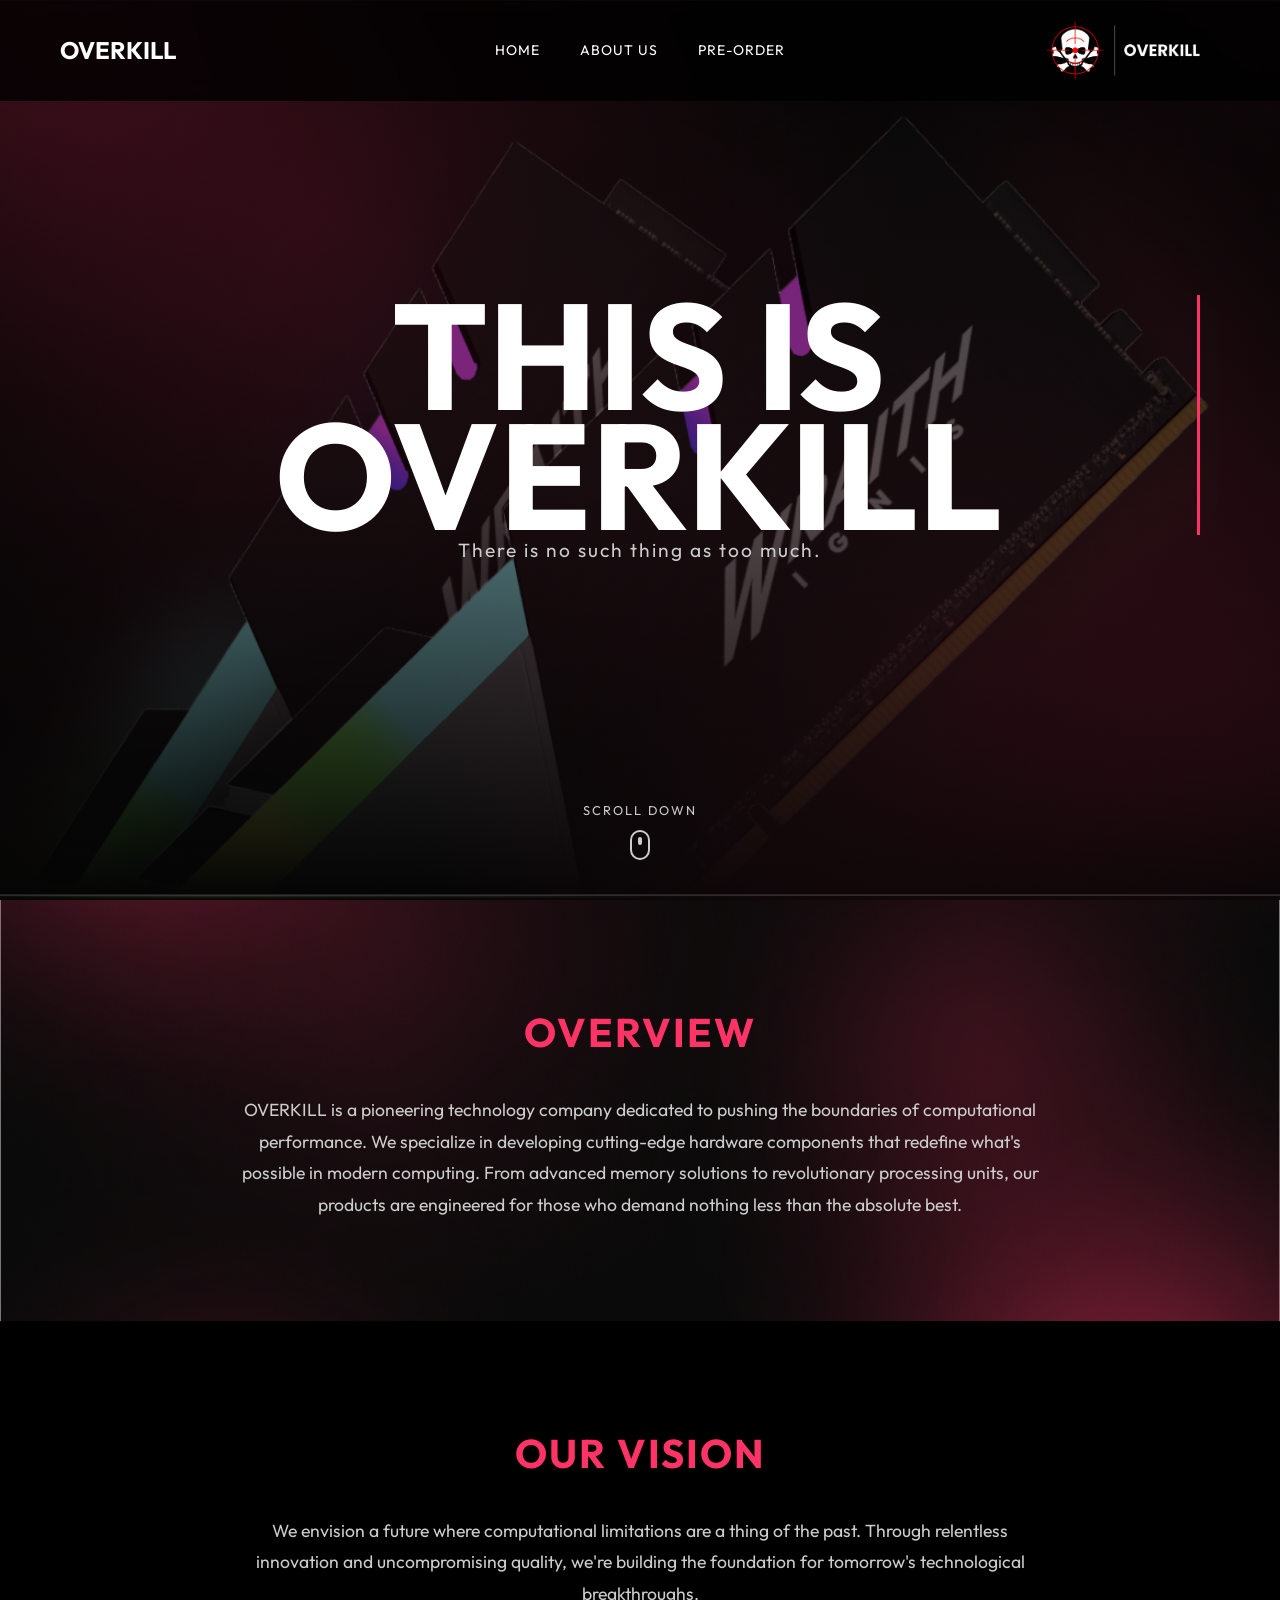
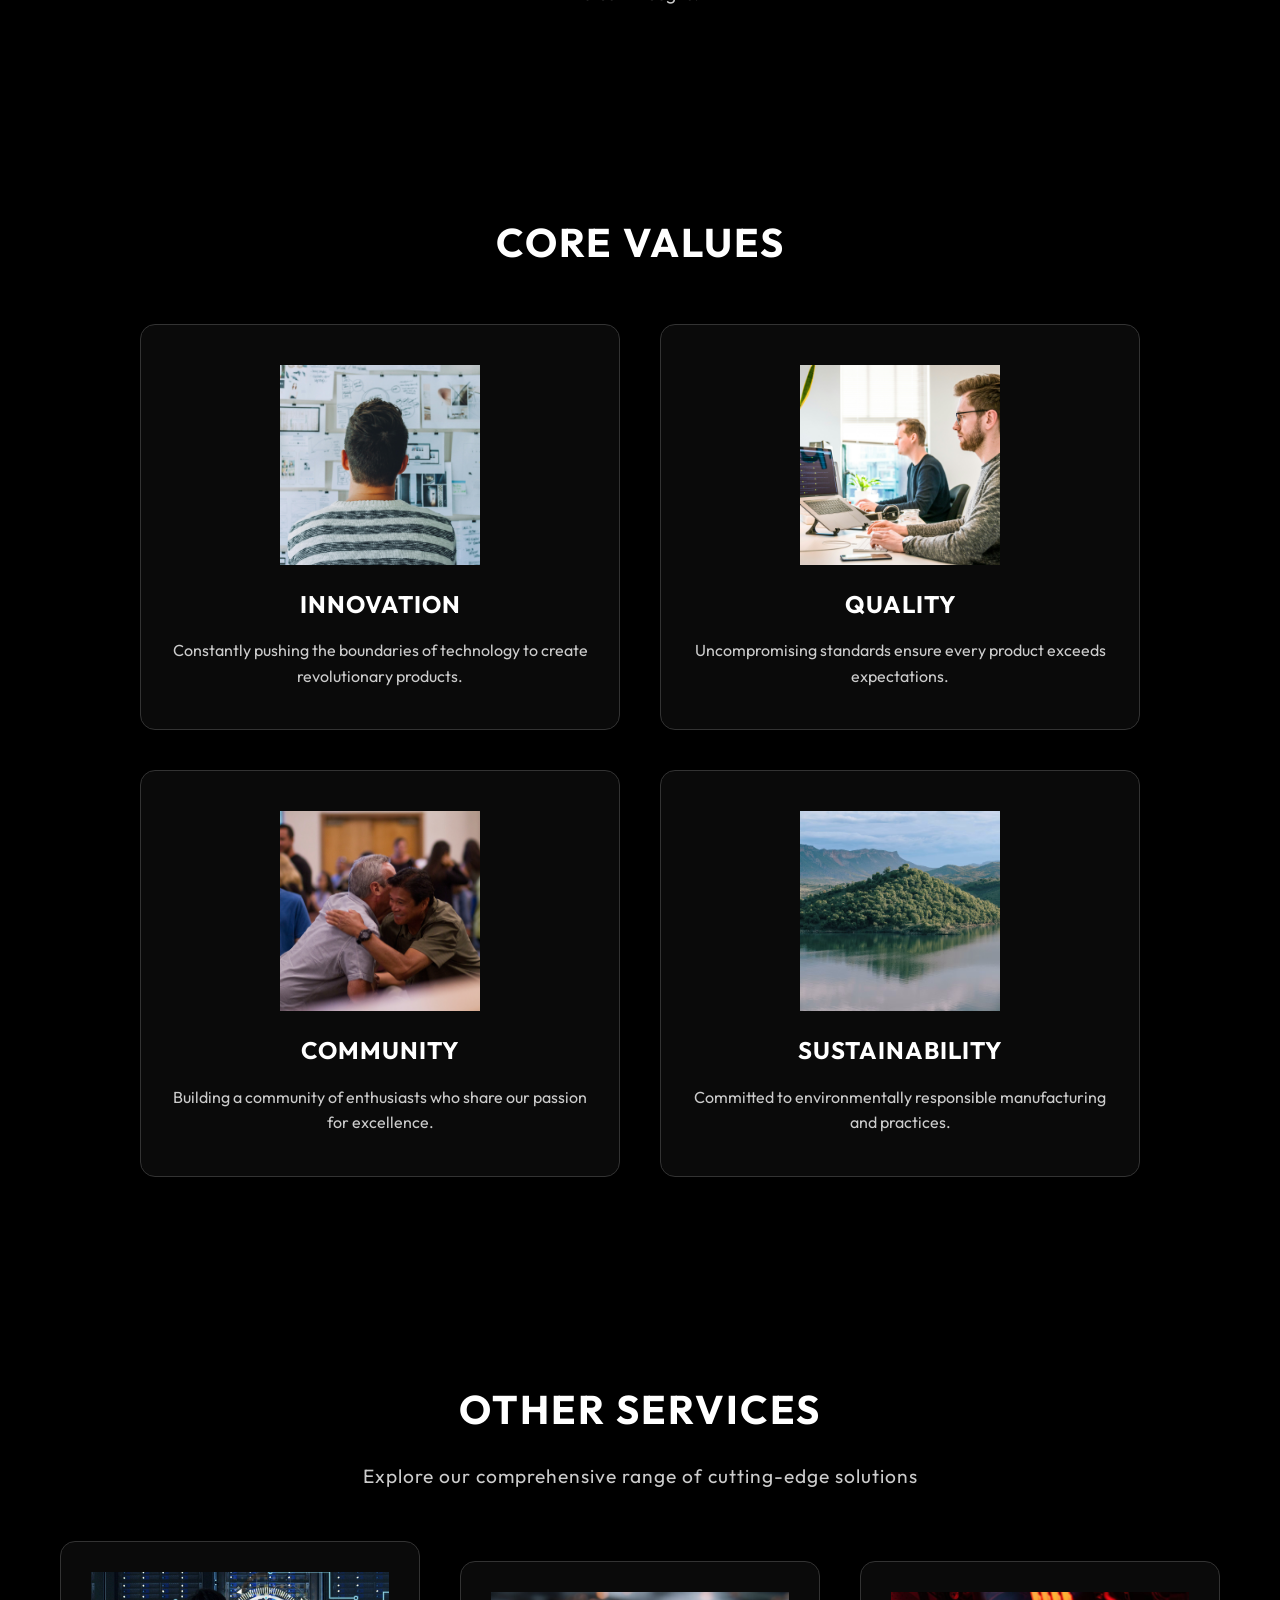
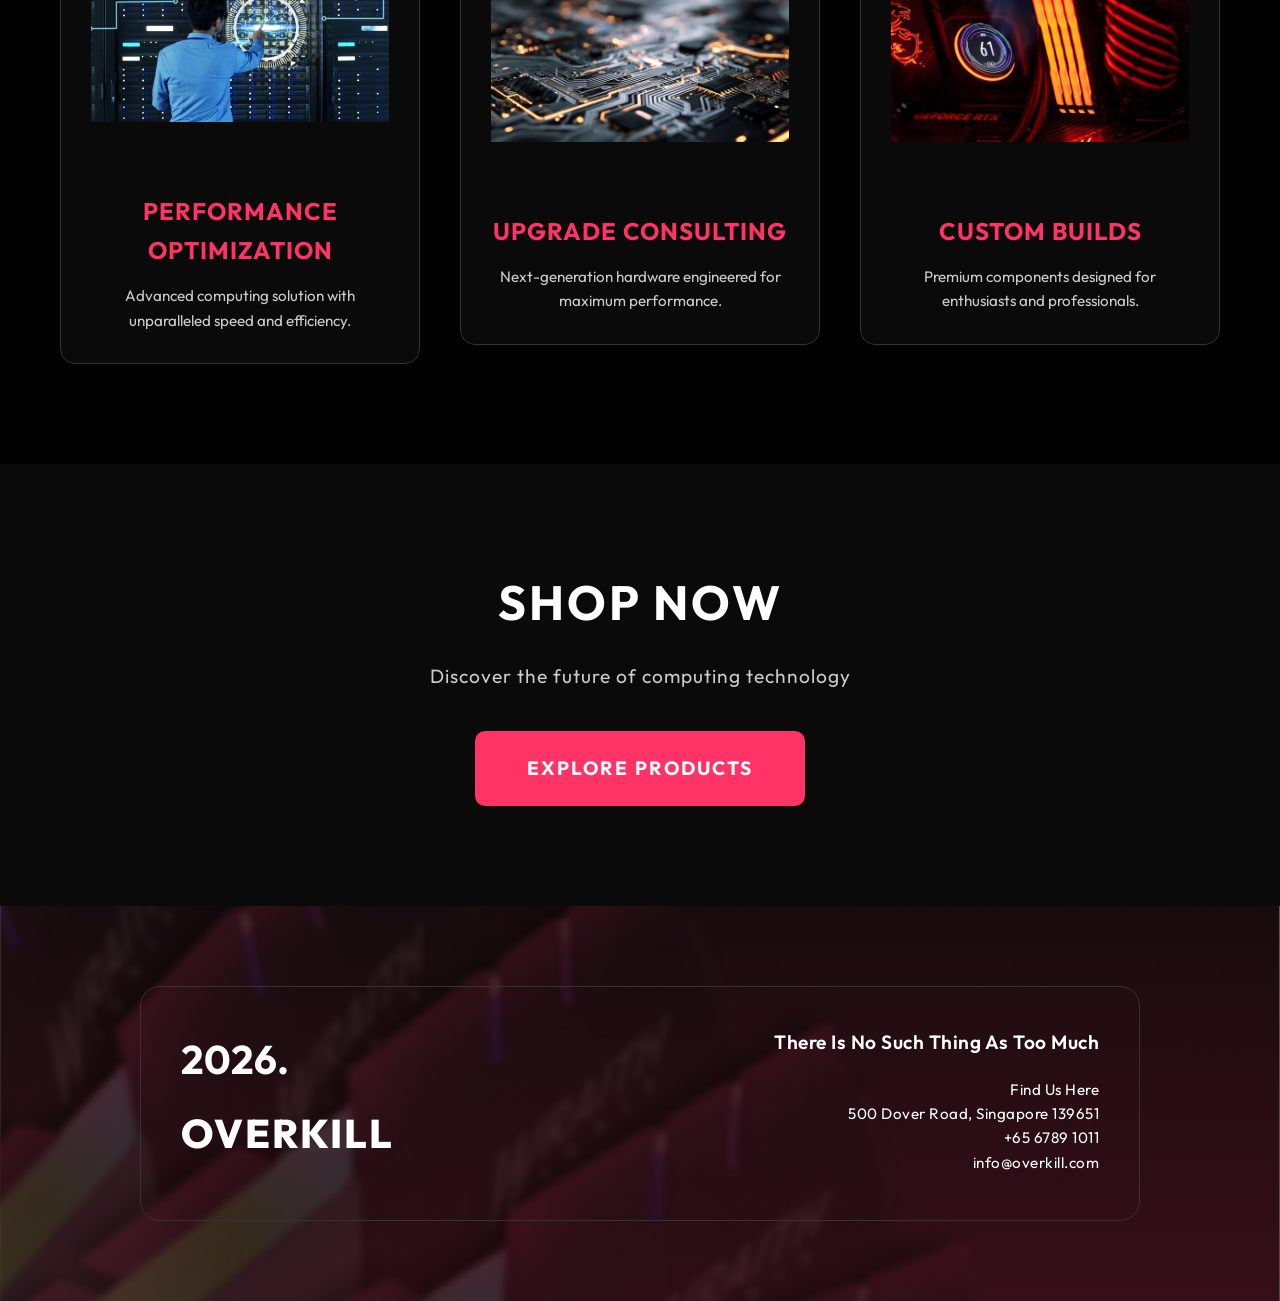
<file: aboutus.html>
<!DOCTYPE html>
<html lang="en">
<head>
    <meta charset="UTF-8">
    <meta name="viewport" content="width=device-width, initial-scale=1.0">
    <title>ABOUT US - OVERKILL</title>
    <link rel="preconnect" href="https://fonts.googleapis.com">
    <link rel="preconnect" href="https://fonts.gstatic.com" crossorigin>
    <link href="https://fonts.googleapis.com/css2?family=Outfit:wght@400;600;700;800&display=swap" rel="stylesheet">
    <link rel="stylesheet" href="./styles/style.css">
    <link rel="stylesheet" href="https://cdnjs.cloudflare.com/ajax/libs/font-awesome/6.0.0/css/all.min.css">
    <style>
        #about-us {
        background: linear-gradient(rgba(0, 0, 0, 0.5), rgba(0, 0, 0, 0.5)), url('./images/AboutUsBG.png') no-repeat center center/cover;
        background-repeat: no-repeat;
        background-position: center center;
        }

        #overview {
        background: url('./images/PlainBG.png') no-repeat center center/cover;
        background-repeat: no-repeat;
        background-position: center center;
        }
    </style>
</head>


<body>
    <!-- Header -->
    <header class="header">
        <div class="container">
            <nav class="nav">
                <div class="logo">OVERKILL</div>
                <ul class="nav-links">
                    <li><a href="./index.html">HOME</a></li>
                    <li><a href="./aboutus.html" class="active">ABOUT US</a></li>
                    <li><a href="./products.html">PRE-ORDER</a></li>
                </ul>
                <img class="logo" src="./images/OverkillTransparent.png" alt="OVERKILL Logo" class="logo-img">
            </nav>
        </div>
    </header>

    <!-- Hero Section -->
    <section class="hero" id="about-us">
        <div class="container">
            <div class="container">
                <h1 class="hero-title-main">This is OVERKILL</h1>
                <p class="subtitle">There is no such thing as too much.</p>
            </div>
            <div class="scroll-down">
                <span>SCROLL DOWN</span>
                <div class="arrow-down"></div>
            </div>
        </div>
    </section>

    <!-- Overview Section -->
    <section class="overview-section" id="overview">
        <div class="container">
            <h2>OVERVIEW</h2>
            <p>OVERKILL is a pioneering technology company dedicated to pushing the boundaries of computational performance. We specialize in developing cutting-edge hardware components that redefine what's possible in modern computing. From advanced memory solutions to revolutionary processing units, our products are engineered for those who demand nothing less than the absolute best.</p>
        </div>
    </section>

    <!-- Mission Section -->
    <!-- <section class="overview-section">
        <div class="container">
            <h2>OUR MISSION</h2>
            <p>At OVERKILL, we believe in pushing the boundaries of what's possible in computing technology. Our mission is to deliver cutting-edge components that pushes the envelope of performance standards and empower users to achieve the extraordinary.</p>
        </div>
    </section> -->

    <!-- Vision Section -->
    <section class="overview-section">
        <div class="container">
            <h2>OUR VISION</h2>
            <p>We envision a future where computational limitations are a thing of the past. Through relentless innovation and uncompromising quality, we're building the foundation for tomorrow's technological breakthroughs.</p>
        </div>
    </section>

    <!-- Values Section -->
    <section class="values-section">
        <div class="container">
            <h2>CORE VALUES</h2>
            <div class="values-grid">
                <div class="value-item">
                    <div class="value-icon">
                        <img src="./images/Innovation Image.jpg" alt="Innovation">
                    </div>
                    <h3>INNOVATION</h3>
                    <p>Constantly pushing the boundaries of technology to create revolutionary products.</p>
                </div>
                <div class="value-item">
                    <div class="value-icon">
                        <img src="./images/Quality Image.jpg" alt="Quality">
                    </div>
                    <h3>QUALITY</h3>
                    <p>Uncompromising standards ensure every product exceeds expectations.</p>
                </div>
                <div class="value-item">
                    <div class="value-icon">
                        <img src="./images/Community Image.jpg" alt="Community">
                    </div>
                    <h3>COMMUNITY</h3>
                    <p>Building a community of enthusiasts who share our passion for excellence.</p>
                </div>
                <div class="value-item">
                    <div class="value-icon">
                        <img src="./images/Sustainability Image 3.jpeg" alt="Sustainability">
                    </div>
                    <h3>SUSTAINABILITY</h3>
                    <p>Committed to environmentally responsible manufacturing and practices.</p>
                </div>
            </div>
        </div>
    </section>

    <!-- Team Section -->
    <!-- <section class="team-section">
        <div class="container">
            <h2>MEET THE TEAM</h2>
            <div class="team-grid">
                <div class="team-member">
                    <div class="member-avatar">
                        <i class="fas fa-user"></i>
                    </div>
                    <h3>Aliyah Nabilah</h3>
                    <p class="member-role">CEO & FOUNDER</p>
                    <p class="member-bio">Visionary leader with 15+ years in hardware engineering.</p>
                </div>
                <div class="team-member">
                    <div class="member-avatar">
                        <i class="fas fa-user"></i>
                    </div>
                    <h3>Mohamad Daniel</h3>
                    <p class="member-role">CTO</p>
                    <p class="member-bio">Pioneer in DDRS technology and quantum computing.</p>
                </div>
                <div class="team-member">
                    <div class="member-avatar">
                        <i class="fas fa-user"></i>
                    </div>
                    <h3>Gabriel Wong</h3>
                    <p class="member-role">HEAD OF R&D</p>
                    <p class="member-bio">Innovator behind our revolutionary cooling systems.</p>
                </div>
                <div class="team-member">
                    <div class="member-avatar">
                        <i class="fas fa-user"></i>
                    </div>
                    <h3>Terry Cheong</h3>
                    <p class="member-role">Senior Consultant</p>
                    <p class="member-bio">Expert in strategic partnerships and market expansion.</p>
                </div>
            </div>
        </div>
    </section> -->

    <!-- Other Services Section -->
    <section class="other-services-section">
        <div class="container">
            <h2>OTHER SERVICES</h2>
            <p class="section-subtitle">Explore our comprehensive range of cutting-edge solutions</p>
            <div class="products-grid">
                <div class="product-item">
                    <div class="product-image">
                        <img src="./images/Product Image 1.jpg" alt="Performance Optimization Image">
                    </div>
                    <h3>Performance Optimization</h3>
                    <p>Advanced computing solution with unparalleled speed and efficiency.</p>
                </div>
                <div class="product-item">
                    <div class="product-image">
                        <img src="./images/Product Image 2.jpg" alt="Upgrade Consulting Image">
                    </div>
                    <h3>Upgrade Consulting</h3>
                    <p>Next-generation hardware engineered for maximum performance.</p>
                </div>
                <div class="product-item">
                    <div class="product-image">
                        <img src="./images/Product Image 3.jpeg" alt="Custom Builds Image">
                    </div>
                    <h3>Custom Builds</h3>
                    <p>Premium components designed for enthusiasts and professionals.</p>
                </div>
            </div>
        </div>
    </section>

    <!-- Shop Now Section -->
    <section class="shop-now-section">
        <div class="container">
            <h2>SHOP NOW</h2>
            <p>Discover the future of computing technology</p>
            <a href="./products.html" class="cta-button">EXPLORE PRODUCTS</a>
        </div>
    </section>

    <!-- Footer -->
    <footer class="footer">
        <div class="container">
            <div class="footer-card">
                <div class="footer-card-inner">
                    <div class="footer-left">
                        <div class="footer-year">2026.</div>
                        <div class="footer-brand">OVERKILL</div>
                    </div>
                    <div class="footer-right">
                        <h3>There Is No Such Thing As Too Much</h3>
                        <p>Find Us Here<br>500 Dover Road, Singapore 139651<br>+65 6789 1011<br>info@overkill.com</p>
                    </div>
                </div>
            </div>
        </div>
    </footer>


    <script src="./scripts/main.js"></script>
</body>
</html>
</file>
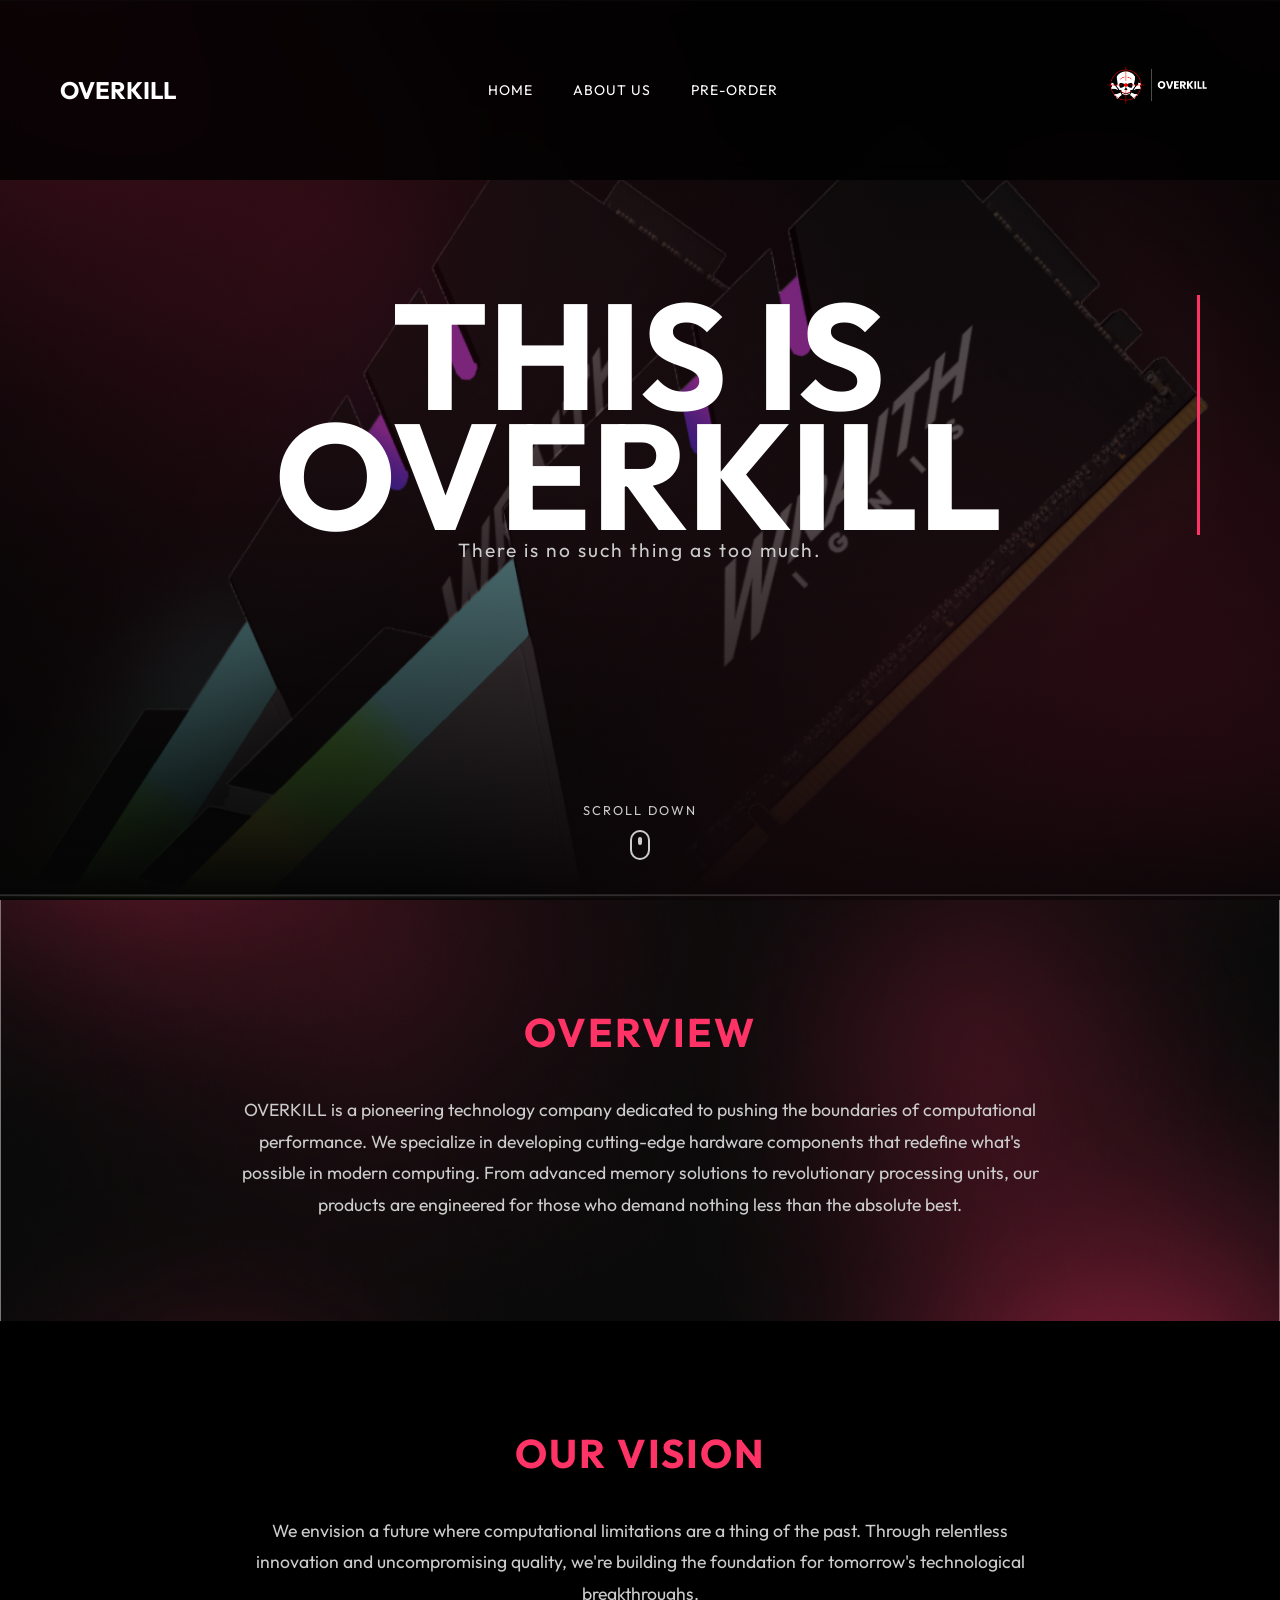
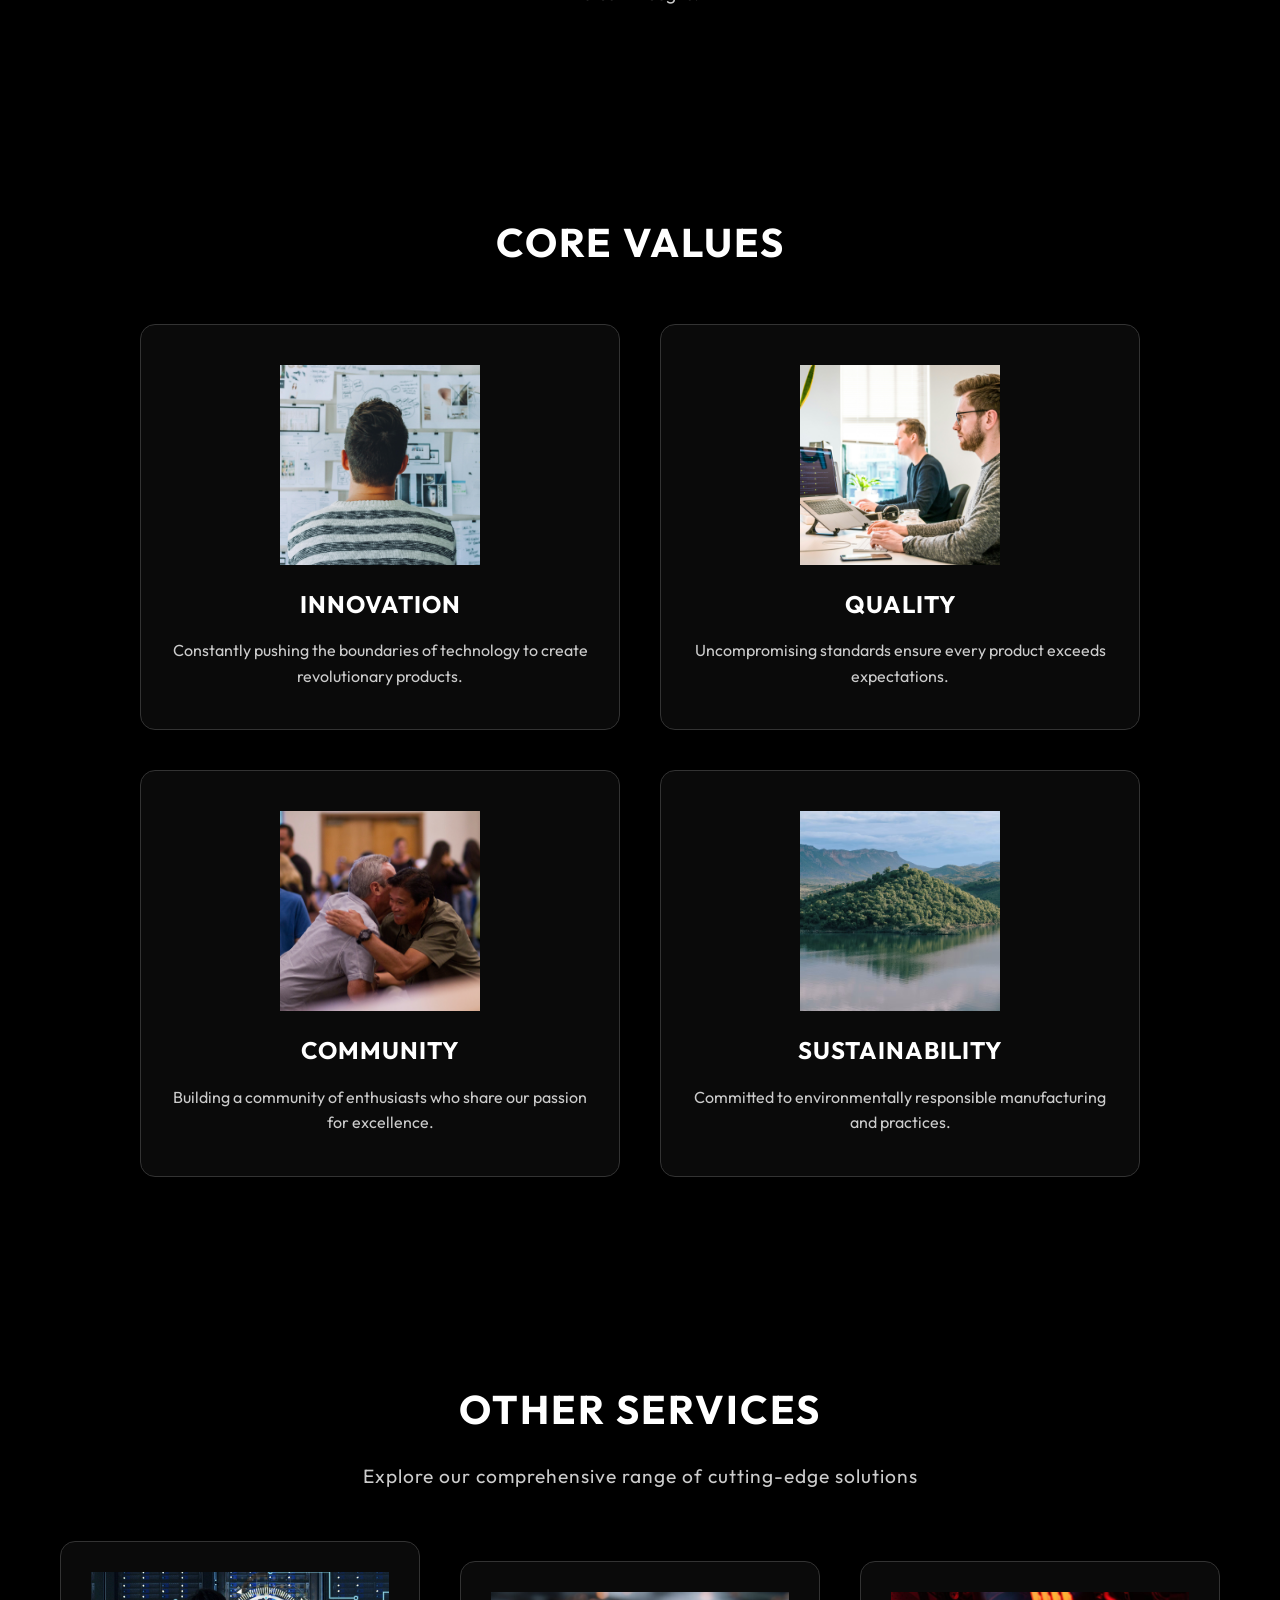
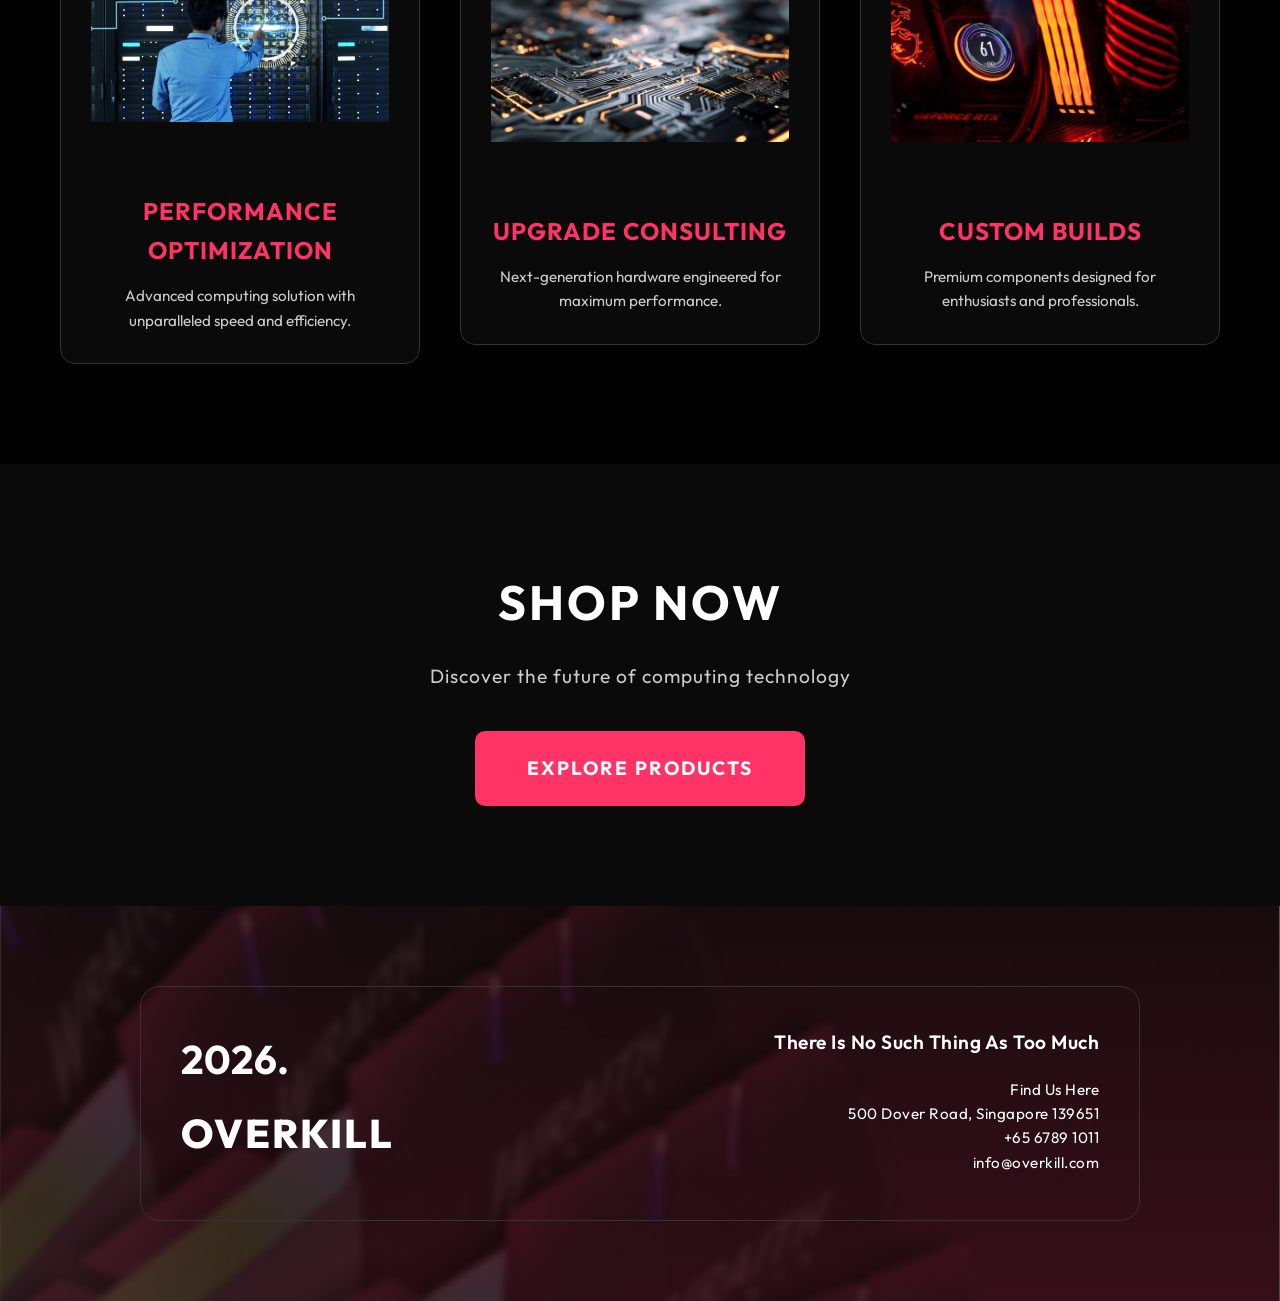
<file: OVERKILLWebsiteProjectFolder/aboutus.html>
<!DOCTYPE html>
<html lang="en">
<head>
    <meta charset="UTF-8">
    <meta name="viewport" content="width=device-width, initial-scale=1.0">
    <title>ABOUT US - OVERKILL</title>
    <link rel="preconnect" href="https://fonts.googleapis.com">
    <link rel="preconnect" href="https://fonts.gstatic.com" crossorigin>
    <link href="https://fonts.googleapis.com/css2?family=Outfit:wght@400;600;700;800&display=swap" rel="stylesheet">
    <link rel="stylesheet" href="./styles/style.css">
    <link rel="stylesheet" href="https://cdnjs.cloudflare.com/ajax/libs/font-awesome/6.0.0/css/all.min.css">
    <style>
        #about-us {
        background: linear-gradient(rgba(0, 0, 0, 0.5), rgba(0, 0, 0, 0.5)), url('./images/AboutUsBG.png') no-repeat center center/cover;
        background-repeat: no-repeat;
        background-position: center center;
        }

        #overview {
        background: url('./images/PlainBG.png') no-repeat center center/cover;
        background-repeat: no-repeat;
        background-position: center center;
        }
    </style>
</head>


<body>
    <!-- Header -->
    <header class="header">
        <div class="container">
            <nav class="nav">
                <div class="logo">OVERKILL</div>
                <ul class="nav-links">
                    <li><a href="./index.html">HOME</a></li>
                    <li><a href="./aboutus.html" class="active">ABOUT US</a></li>
                    <li><a href="./products.html">PRE-ORDER</a></li>
                </ul>
                <div class="logo-right"><img src="./images/OverkillTransparent.png" alt="OVERKILL Logo" class="logo-img"></div>
            </nav>
        </div>
    </header>

    <!-- Hero Section -->
    <section class="hero" id="about-us">
        <div class="container">
            <div class="container">
                <h1 class="hero-title-main">This is OVERKILL</h1>
                <p class="subtitle">There is no such thing as too much.</p>
            </div>
            <div class="scroll-down">
                <span>SCROLL DOWN</span>
                <div class="arrow-down"></div>
            </div>
        </div>
    </section>

    <!-- Overview Section -->
    <section class="overview-section" id="overview">
        <div class="container">
            <h2>OVERVIEW</h2>
            <p>OVERKILL is a pioneering technology company dedicated to pushing the boundaries of computational performance. We specialize in developing cutting-edge hardware components that redefine what's possible in modern computing. From advanced memory solutions to revolutionary processing units, our products are engineered for those who demand nothing less than the absolute best.</p>
        </div>
    </section>

    <!-- Mission Section -->
    <!-- <section class="overview-section">
        <div class="container">
            <h2>OUR MISSION</h2>
            <p>At OVERKILL, we believe in pushing the boundaries of what's possible in computing technology. Our mission is to deliver cutting-edge components that pushes the envelope of performance standards and empower users to achieve the extraordinary.</p>
        </div>
    </section> -->

    <!-- Vision Section -->
    <section class="overview-section">
        <div class="container">
            <h2>OUR VISION</h2>
            <p>We envision a future where computational limitations are a thing of the past. Through relentless innovation and uncompromising quality, we're building the foundation for tomorrow's technological breakthroughs.</p>
        </div>
    </section>

    <!-- Values Section -->
    <section class="values-section">
        <div class="container">
            <h2>CORE VALUES</h2>
            <div class="values-grid">
                <div class="value-item">
                    <div class="value-icon">
                        <img src="./images/Innovation Image.jpg" alt="Innovation">
                    </div>
                    <h3>INNOVATION</h3>
                    <p>Constantly pushing the boundaries of technology to create revolutionary products.</p>
                </div>
                <div class="value-item">
                    <div class="value-icon">
                        <img src="./images/Quality Image.jpg" alt="Quality">
                    </div>
                    <h3>QUALITY</h3>
                    <p>Uncompromising standards ensure every product exceeds expectations.</p>
                </div>
                <div class="value-item">
                    <div class="value-icon">
                        <img src="./images/Community Image.jpg" alt="Community">
                    </div>
                    <h3>COMMUNITY</h3>
                    <p>Building a community of enthusiasts who share our passion for excellence.</p>
                </div>
                <div class="value-item">
                    <div class="value-icon">
                        <img src="./images/Sustainability Image 3.jpeg" alt="Sustainability">
                    </div>
                    <h3>SUSTAINABILITY</h3>
                    <p>Committed to environmentally responsible manufacturing and practices.</p>
                </div>
            </div>
        </div>
    </section>

    <!-- Team Section -->
    <!-- <section class="team-section">
        <div class="container">
            <h2>MEET THE TEAM</h2>
            <div class="team-grid">
                <div class="team-member">
                    <div class="member-avatar">
                        <i class="fas fa-user"></i>
                    </div>
                    <h3>Aliyah Nabilah</h3>
                    <p class="member-role">CEO & FOUNDER</p>
                    <p class="member-bio">Visionary leader with 15+ years in hardware engineering.</p>
                </div>
                <div class="team-member">
                    <div class="member-avatar">
                        <i class="fas fa-user"></i>
                    </div>
                    <h3>Mohamad Daniel</h3>
                    <p class="member-role">CTO</p>
                    <p class="member-bio">Pioneer in DDRS technology and quantum computing.</p>
                </div>
                <div class="team-member">
                    <div class="member-avatar">
                        <i class="fas fa-user"></i>
                    </div>
                    <h3>Gabriel Wong</h3>
                    <p class="member-role">HEAD OF R&D</p>
                    <p class="member-bio">Innovator behind our revolutionary cooling systems.</p>
                </div>
                <div class="team-member">
                    <div class="member-avatar">
                        <i class="fas fa-user"></i>
                    </div>
                    <h3>Terry Cheong</h3>
                    <p class="member-role">Senior Consultant</p>
                    <p class="member-bio">Expert in strategic partnerships and market expansion.</p>
                </div>
            </div>
        </div>
    </section> -->

    <!-- Other Services Section -->
    <section class="other-services-section">
        <div class="container">
            <h2>OTHER SERVICES</h2>
            <p class="section-subtitle">Explore our comprehensive range of cutting-edge solutions</p>
            <div class="products-grid">
                <div class="product-item">
                    <div class="product-image">
                        <img src="./images/Product Image 1.jpg" alt="Performance Optimization Image">
                    </div>
                    <h3>Performance Optimization</h3>
                    <p>Advanced computing solution with unparalleled speed and efficiency.</p>
                </div>
                <div class="product-item">
                    <div class="product-image">
                        <img src="./images/Product Image 2.jpg" alt="Upgrade Consulting Image">
                    </div>
                    <h3>Upgrade Consulting</h3>
                    <p>Next-generation hardware engineered for maximum performance.</p>
                </div>
                <div class="product-item">
                    <div class="product-image">
                        <img src="./images/Product Image 3.jpeg" alt="Custom Builds Image">
                    </div>
                    <h3>Custom Builds</h3>
                    <p>Premium components designed for enthusiasts and professionals.</p>
                </div>
            </div>
        </div>
    </section>

    <!-- Shop Now Section -->
    <section class="shop-now-section">
        <div class="container">
            <h2>SHOP NOW</h2>
            <p>Discover the future of computing technology</p>
            <a href="./products.html" class="cta-button">EXPLORE PRODUCTS</a>
        </div>
    </section>

    <!-- Footer -->
    <footer class="footer">
        <div class="container">
            <div class="footer-card">
                <div class="footer-card-inner">
                    <div class="footer-left">
                        <div class="footer-year">2026.</div>
                        <div class="footer-brand">OVERKILL</div>
                    </div>
                    <div class="footer-right">
                        <h3>There Is No Such Thing As Too Much</h3>
                        <p>Find Us Here<br>500 Dover Road, Singapore 139651<br>+65 6789 1011<br>info@overkill.com</p>
                    </div>
                </div>
            </div>
        </div>
    </footer>


    <script src="./scripts/main.js"></script>
</body>
</html>
</file>
<file: styles/style.css>
/* Base Styles */
:root {
    --primary-color: #ff3366;
    --text-color: #ffffff;
    --text-secondary: #cccccc;
    --bg-dark: #0a0a0a;
    --bg-darker: #000000;
    --border-color: #333333;
    --placeholder-color: #666666;
}

* {
    margin: 0;
    padding: 0;
    box-sizing: border-box;
}

body {
    font-family: 'Outfit', sans-serif;
    background-color: var(--bg-dark);
    color: var(--text-color);
    line-height: 1.6;
}

.container {
    max-width: 1200px;
    margin: 0 auto;
    padding: 0 20px;
}

/* Header Styles */
.header {
    position: fixed;
    top: 0;
    left: 0;
    width: 100%;
    padding: 20px 0;
    background-color: rgb(0, 0, 0);
    backdrop-filter: blur(10px);
    z-index: 1000;
}

.nav {
    display: flex;
    justify-content: space-between;
    align-items: center;
}

.logo, .logo-right {
    font-size: 24px;
    font-weight: bold;
    color: var(--text-color);
}
.logo{
    width: 200px;
    height: auto;
}

.logo-img {
    height: 130px;
    width: auto;
    object-fit: contain;
}

.nav-links {
    display: flex;
    list-style: none;
    gap: 40px;
}

.nav-links a {
    color: var(--text-color);
    text-decoration: none;
    text-transform: uppercase;
    font-size: 14px;
    letter-spacing: 1px;
    transition: color 0.3s ease;
}

.nav-links a:hover,
.nav-links a.active {
    color: var(--primary-color);
}

/* Hero Section */
.hero{
    height: 100vh;
    display: flex;
    align-items: center;
    text-align: center;
    background: linear-gradient(rgba(167, 12, 12, 0.4), rgba(0,0,0,0.6)), url('../images/HeroSection.png') no-repeat center center/cover;
    position: relative;
    overflow: hidden;
}

.hero::before {
    content: '';
    position: absolute;
    top: 0;
    left: 0;
    right: 0;
    bottom: 0;
    background: 
        radial-gradient(circle at 25% 25%, rgba(255,51,102,0.1) 0%, transparent 50%),
        radial-gradient(circle at 75% 75%, rgba(255,51,102,0.08) 0%, transparent 50%);
    animation: heroPulse 8s ease-in-out infinite alternate;
}

@keyframes heroPulse {
    0% { opacity: 0.3; transform: scale(1); }
    100% { opacity: 0.6; transform: scale(1.05); }
}

#products-hero {
    background: linear-gradient(rgba(0, 0, 0, 0.094), rgba(0, 0, 0, 0.7)), url('[data-uri]') no-repeat center center/cover;
}

#preorder-hero {
    background: linear-gradient(rgba(0, 0, 0, 0.7), rgba(0, 0, 0, 0.7)), url('[data-uri]') no-repeat center center/cover;
}

#about-us {
    background: linear-gradient(rgba(0, 0, 0, 0.5), rgba(0, 0, 0, 0.5)), url('../images/donut shot4 - Copy.png') no-repeat center center/cover;
    background-repeat: no-repeat;
    background-position: center center;
    background-size: cover;
}

/* Hero Layout */
.hero-layout {
    display: flex;
    flex-direction: column;
    justify-content: center;
    align-items: flex-start;
    height: 100%;
    position: relative;
    margin-left: 100px;
    z-index: 10;
}

.hero-text-block {
    text-align: left;
}

.hero-kicker {
    font-family: Outfit;
    font-size: 60px;
    font-style: normal;
    font-weight: 700;
    line-height: 25px;
    text-transform: capitalize;
    opacity: 0;
    animation: fadeInUp 1s ease forwards 0.5s;
}

.hero-title-main {
    font-family: Outfit;
    font-size: 150px !important;
    font-style: normal;
    font-weight: 700;
    line-height: 120px;
    text-transform: uppercase;
    opacity: 0;
    animation: fadeInUp 1s ease forwards 0.75s;
}

.hero-subtitle {
    font-size: 1.2rem;
    margin-bottom: -5px;
    margin-left: 120px;
    color: var(--text-secondary);
    letter-spacing: 2px;
    opacity: 0;
    animation: fadeInUp 1s ease forwards 1s;
}

@keyframes fadeInUp {
    from {
        opacity: 0;
        transform: translateY(30px);
    }
    to {
        opacity: 1;
        transform: translateY(0);
    }
}

.hero-image-block {
    position: absolute;
    top: 50%;
    right: 10%;
    transform: translateY(-50%);
    width: 300px;
    height: 400px;
    opacity: 0;
    animation: fadeInUp 1s ease forwards 1.2s;
}

.hero-ram-stack {
    position: relative;
    width: 100%;
    height: 100%;
    transform-style: preserve-3d;
    animation: ramFloat 6s ease-in-out infinite;
}

@keyframes ramFloat {
    0%, 100% { transform: translateY(0) rotateY(0deg); }
    50% { transform: translateY(-20px) rotateY(5deg); }
}

.hero-ram-card {
    position: absolute;
    width: 280px;
    height: 120px;
    background: linear-gradient(135deg, #1a1a1a, #2a2a2a);
    border: 2px solid #333;
    border-radius: 8px;
    box-shadow: 0 10px 30px rgba(0,0,0,0.5);
}

.hero-ram-card::before {
    content: '';
    position: absolute;
    top: 10px;
    left: 10px;
    right: 10px;
    height: 40px;
    background: linear-gradient(90deg, #ff3366, #ff6699);
    border-radius: 4px;
    opacity: 0.8;
}

.hero-ram-card-top {
    top: 0;
    left: 10px;
    transform: rotate(-5deg) translateZ(20px);
}

.hero-ram-card-middle {
    top: 140px;
    left: 0;
    transform: rotate(0deg) translateZ(10px);
}

.hero-ram-card-bottom {
    top: 280px;
    left: 20px;
    transform: rotate(5deg) translateZ(0px);
}

@media (max-width: 992px) {
    .hero-title-main {
        font-size: 120px;
    }
    
    .hero-image-block {
        right: 5%;
        width: 250px;
        height: 350px;
    }
    
    .hero-ram-card {
        width: 230px;
        height: 100px;
    }
    
    .hero-ram-card-top {
        top: 0;
    }
    
    .hero-ram-card-middle {
        top: 120px;
    }
    
    .hero-ram-card-bottom {
        top: 240px;
    }
}

.subtitle {
    font-size: 1.2rem;
    margin-bottom: 40px;
    color: var(--text-secondary);
    letter-spacing: 2px;
}

.learn-more {
    display: inline-block;
    color: var(--text-color);
    text-decoration: none;
    font-size: 1rem;
    text-transform: uppercase;
    letter-spacing: 2px;
    margin-left: 450px;
    transition: color 0.3s ease;
    opacity: 0;
    animation: fadeInUp 1s ease forwards 1.25s;
}

.learn-more:hover {
    color: var(--primary-color);
}

.learn-more i {
    margin-left: 10px;
    transition: transform 0.3s ease;
}

.learn-more:hover i {
    transform: translateX(5px);
}

.scroll-down {
    position: absolute;
    bottom: 40px;
    left: 50%;
    transform: translateX(-50%);
    display: flex;
    flex-direction: column;
    align-items: center;
    color: var(--text-secondary);
    font-size: 0.8rem;
    text-transform: uppercase;
    letter-spacing: 2px;
}

.arrow-down {
    width: 20px;
    height: 30px;
    border: 2px solid var(--text-secondary);
    border-radius: 15px;
    margin-top: 10px;
    position: relative;
}

.arrow-down::after {
    content: '';
    position: absolute;
    top: 5px;
    left: 50%;
    transform: translateX(-50%);
    width: 4px;
    height: 8px;
    background-color: var(--text-secondary);
    border-radius: 5px;
    animation: scrollDown 2s infinite;
}

@keyframes scrollDown {
    0% { transform: translate(-50%, 0); opacity: 0; }
    50% { opacity: 1; }
    100% { transform: translate(-50%, 10px); opacity: 0; }
}

@keyframes modelRotate {
    0% { transform: rotateY(0deg); }
    100% { transform: rotateY(360deg); }
}


/* Combined Model Section */
.feature-model-section {
    position: relative;
    width: 100%;
    background: black;
    overflow: hidden;
    margin: 0;
    padding: 0;
    left: 0;
    right: 0;
}

.feature-model-wrapper {
    position: absolute;
    top: 0;
    left: 0;
    width: 100%;
    height: 100%;
    margin: 0;
    padding: 0;
    z-index: 1;
    pointer-events: none;
}

.feature-model-wrapper canvas {
    position: absolute;
    top: 0;
    left: 0;
    width: 100%;
    height: 100%;
    display: block;
    margin: 0;
    padding: 0;
}

.feature-snap-track {
    position: relative;
    z-index: 10;
}

.snap-step {
    position: relative;
    min-height: auto;
}

.snap-step-quantum {
    min-height: 150vh;
}

.snap-step-cooling {
    min-height: 100vh;
}

.feature-copy {
    position: absolute;
    z-index: 20;
    max-width: 560px;
}

.feature-copy h2 {
    font-family: Outfit;
    font-size: 58px;
    font-weight: 700;
    color: var(--primary-color);
    margin-bottom: 14px;
    text-transform: uppercase;
    letter-spacing: 1px;
    line-height: 1;
}

.feature-copy p {
    font-family: Outfit;
    font-size: 18px;
    font-weight: 700;
    color: #ffffff;
    text-transform: uppercase;
    line-height: 1.5;
    letter-spacing: 0.8px;
}

.feature-copy-quantum {
    top: 50%;
    transform: translateY(-50%);
    right: 10vw;
    text-align: left;
}

.feature-copy-cooling {
    top: 6vh;
    left: 6vw;
    text-align: left;
}

#ram-section {
    position: relative;
    height: 300vh; /* enough scroll space */
}

#ram-overlay-container {
    position: sticky;
    top: 0;
    height: 100vh;
    width: 100%;
    pointer-events: none;
    z-index: 10;
}

#web-canvas {
    background-image: url('./images/PlainBG.png');
    width: 100%;
    height: 100%;
    display: block;
}


.feature {
    position: relative;
    width: 100%;
    height: 100vh;
    display: flex;
    justify-content: center;
    align-items: center;
    z-index: 1; /* below canvas for scrolling effect */
    background: rgba(0,0,0,0); /* or your feature bg */
}

.section-label {
    position: absolute;
    color: white;
    font-size: 80px;
    opacity: 0.2;
    pointer-events: none;
}

.feature-alt {
    background-color: var(--bg-dark);
}

.feature-content {
    display: flex;
    align-items: center;
    justify-content: center; /* Center horizontally */
    gap: 50px;
}

.feature-text {
    flex: 1;
    align-items: center;
}

.feature h2 {
    font-size: 2.5rem;
    margin-bottom: 20px;
    color: var(--primary-color);
    text-transform: uppercase;
    letter-spacing: 2px;
    align-items: center;
}

.feature p {
    font-size: 1.1rem;
    color: var(--text-secondary);
    max-width: 500px;
}

.feature-image {
    flex: 1;
    position: relative;
}

.placeholder-image {
    width: 100%;
    height: 400px;
    background-color: var(--placeholder-color);
    border-radius: 10px;
    position: relative;
    overflow: hidden;
}

.placeholder-image.large {
    width: 100%;
    height: 600px;
    background: linear-gradient(135deg, var(--bg-dark), var(--border-color));
    border-radius: 20px;
    border: 2px solid var(--border-color);
    position: relative;
    overflow: hidden;
    aspect-ratio: 16/10;
}

.placeholder-image::after {
    content: '';
    position: absolute;
    top: 0;
    left: 0;
    right: 0;
    bottom: 0;
    background: linear-gradient(45deg, transparent 48%, rgba(255,255,255,0.1) 50%, transparent 52%);
    background-size: 20px 20px;
    opacity: 0.5;
}

/* Showcase Section */
.showcase {
    padding: 100px 0;
    text-align: center;
    background-color: var(--bg-darker);
}

.showcase h2 {
    font-size: 2.5rem;
    margin-bottom: 50px;
    text-transform: uppercase;
    letter-spacing: 2px;
    color: var(--text-color);
}

.showcase-content {
    display: grid;
    grid-template-columns: 1fr 1fr;
    gap: 60px;
    align-items: center;
    max-width: 1200px;
    margin: 0 auto;
}

.model-viewer {
    position: relative;
}

.model-placeholder {
    width: 100%;
    height: 400px;
    background: linear-gradient(135deg, var(--bg-dark), var(--border-color));
    border-radius: 20px;
    border: 2px solid var(--border-color);
    position: relative;
    overflow: hidden;
    display: flex;
    flex-direction: column;
    align-items: center;
    justify-content: center;
    transition: border-color 0.3s ease, transform 0.3s ease;
}

.model-placeholder:hover {
    border-color: var(--primary-color);
    transform: scale(1.02);
}

.model-controls {
    position: absolute;
    bottom: 20px;
    display: flex;
    gap: 15px;
    z-index: 10;
}

.control-btn {
    width: 50px;
    height: 50px;
    border: 2px solid var(--primary-color);
    background: rgba(0, 0, 0, 0.8);
    color: var(--primary-color);
    border-radius: 50%;
    cursor: pointer;
    transition: all 0.3s ease;
    font-size: 18px;
}

.control-btn:hover {
    background: var(--primary-color);
    color: white;
    transform: scale(1.1);
}

.model-info {
    text-align: center;
    color: var(--text-secondary);
}

.model-info h3 {
    color: var(--primary-color);
    margin-bottom: 10px;
    font-size: 1.3rem;
    text-transform: uppercase;
    letter-spacing: 1px;
}

.showcase-features {
    display: flex;
    flex-direction: column;
    gap: 30px;
}

.feature-point {
    display: flex;
    align-items: center;
    gap: 20px;
    padding: 20px;
    background: var(--bg-dark);
    border-radius: 15px;
    border: 1px solid var(--border-color);
    transition: all 0.3s ease;
}

.feature-point:hover {
    border-color: var(--primary-color);
    transform: translateX(10px);
}

.feature-icon {
    width: 60px;
    height: 60px;
    background: var(--primary-color);
    border-radius: 50%;
    display: flex;
    align-items: center;
    justify-content: center;
    font-size: 1.5rem;
    color: white;
    flex-shrink: 0;
}

.feature-point h4 {
    color: var(--text-color);
    margin-bottom: 5px;
    font-size: 1.1rem;
    text-transform: uppercase;
    letter-spacing: 1px;
}

.feature-point p {
    color: var(--text-secondary);
    font-size: 0.9rem;
    line-height: 1.4;
}

/* Values Section */
.values-section {
    padding: 100px 0;
    background-color: var(--bg-darker);
    text-align: center;
}

.values-section h2 {
    font-size: 2.5rem;
    margin-bottom: 50px;
    color: var(--text-color);
    text-transform: uppercase;
    letter-spacing: 2px;
}

.values-grid {
    display: grid;
    grid-template-columns: repeat(2, minmax(250px, 1fr));
    gap: 40px;
    max-width: 1000px;
    margin: 0 auto;
}

.value-item {
    background: var(--bg-dark);
    padding: 40px 30px;
    border-radius: 15px;
    border: 1px solid var(--border-color);
    transition: transform 0.3s ease, border-color 0.3s ease;
}

.value-item:hover {
    transform: translateY(-5px);
    border-color: var(--primary-color);
}

.value-icon {
    font-size: 3rem;
    color: var(--primary-color);
    margin-bottom: 20px;
    width: 200px;
    height: 200px;
    display: flex;
    align-items: center;
    justify-content: center;
    overflow: hidden;
    margin-left: auto;
    margin-right: auto;
}

.value-icon img {
    width: 100%;
    height: 100%;
    object-fit: cover;
}

.product-image img {
    width: 100%;
    height: 150px;
    object-fit: cover;
}

.value-item h3 {
    font-size: 1.5rem;
    margin-bottom: 15px;
    color: var(--text-color);
    text-transform: uppercase;
    letter-spacing: 1px;
}

.value-item p {
    color: var(--text-secondary);
    line-height: 1.6;
}

/* Team Section */
.team-section {
    padding: 100px 0;
    background-color: var(--bg-dark);
    text-align: center;
}

.team-section h2 {
    font-size: 2.5rem;
    margin-bottom: 50px;
    color: var(--text-color);
    text-transform: uppercase;
    letter-spacing: 2px;
}

.team-grid {
    display: grid;
    grid-template-columns: repeat(2, minmax(300px, 1fr));
    gap: 40px;
    max-width: 1000px;
    margin: 0 auto;
}

.team-member {
    background: var(--bg-darker);
    padding: 40px 30px;
    border-radius: 15px;
    border: 1px solid var(--border-color);
    transition: transform 0.3s ease, border-color 0.3s ease;
}

.team-member:hover {
    transform: translateY(-5px);
    border-color: var(--primary-color);
}

.member-avatar {
    width: 80px;
    height: 80px;
    background: var(--primary-color);
    border-radius: 50%;
    display: flex;
    align-items: center;
    justify-content: center;
    margin: 0 auto 20px;
    font-size: 2rem;
    color: white;
}

.team-member h3 {
    font-size: 1.3rem;
    margin-bottom: 10px;
    color: var(--text-color);
    text-transform: uppercase;
    letter-spacing: 1px;
}

.member-role {
    color: var(--primary-color);
    font-weight: bold;
    margin-bottom: 15px;
    text-transform: uppercase;
    font-size: 0.9rem;
    letter-spacing: 1px;
}

.member-bio {
    color: var(--text-secondary);
    line-height: 1.6;
    font-size: 0.95rem;
}

/* Footer */
.footer {
    padding: 80px 0;
    background-image: 
        linear-gradient(rgba(0,0,0,0.3), rgba(0,0,0,0.4)),
        url('../images/FooterBG.png');
    background-size: cover;
    background-position: center;
    background-repeat: no-repeat;
}

.footer-card {
    background-color: transparent;
    border-radius: 20px;
    padding: 40px;
    margin: 0 auto;
    max-width: 1000px;
    border: 1px solid #333333;
}

.footer-card-inner {
    display: flex;
    justify-content: space-between;
    align-items: flex-start;
    gap: 60px;
}

.footer-left {
    display: flex;
    flex-direction: column;
    gap: 10px;
}

.footer-year {
    font-size: 2.5rem;
    font-weight: 700;
    color: #ffffff;
    font-family: 'Outfit', sans-serif;
}

.footer-brand {
    font-size: 2.5rem;
    font-weight: 800;
    color: #ffffff;
    font-family: 'Outfit', sans-serif;
    text-transform: uppercase;
    letter-spacing: 2px;
}

.footer-right {
    text-align: right;
    display: flex;
    flex-direction: column;
    align-items: flex-end;
    gap: 15px;
}

.footer-right h3 {
    color: #ffffff;
    font-size: 1.2rem;
    font-weight: 600;
    font-family: 'Outfit', sans-serif;
    text-transform: none;
    letter-spacing: 0.5px;
    margin-bottom: 5px;
}

.footer-right p {
    color: #ffffff;
    font-size: 0.95rem;
    line-height: 1.6;
    font-family: 'Outfit', sans-serif;
    max-width: 350px;
    text-transform: none;
    letter-spacing: 0.5px;
    margin-bottom: 5px;
}

/* Responsive Styles */
@media (max-width: 992px) {
    .hero h1 {
        font-size: 4rem;
    }
    
    .feature-content {
        flex-direction: column;
    }
    
    .feature-alt .feature-content {
        flex-direction: column-reverse;
    }
}

@media (max-width: 768px) {
    .nav {
        flex-direction: column;
        gap: 15px;
    }
    
    .nav-links {
        gap: 20px;
    }
    
    .hero h1 {
        font-size: 3rem;
    }
    
    .subtitle {
        font-size: 1rem;
    }
}

@media (max-width: 576px) {
    .hero h1 {
        font-size: 2.5rem;
    }
    
    .nav-links {
        flex-direction: column;
        gap: 10px;
        text-align: center;
    }
    
    .footer-card-inner {
        flex-direction: column;
        gap: 30px;
        text-align: center;
    }
    
    .footer-right {
        text-align: center;
        align-items: center;
    }
    
    .footer-year {
        font-size: 2rem;
    }
    
    .footer-brand {
        font-size: 1.5rem;
    }
}

/* Product Showcase Styles */
.products-section {
    padding: 40px 20px;
    background-color: var(--bg-dark);
    margin: 20px 0;
}

.search-section {
    text-align: center;
    margin-bottom: 20px;
}

#search {
    padding: 10px;
    width: 300px;
    border-radius: 5px;
    border: 1px solid var(--border-color);
    font-size: 16px;
    background-color: var(--bg-darker);
    color: var(--text-color);
}

#search:focus {
    outline: none;
    border-color: var(--primary-color);
}

.products-grid {
    display: grid;
    grid-template-columns: repeat(auto-fit, minmax(300px, 1fr));
    gap: 30px;
    place-items: center;
    max-width: 1200px;
    margin: 0 auto;
}
#flagship.products-grid {
    display: grid;
    grid-template-columns: repeat(auto-fit, minmax(300px, 1fr));
    gap: 30px;
    max-width: 1200px;
    margin: 0 auto;
    padding-bottom: 30px;
}

.product-card {
    background: var(--bg-darker);
    border-radius: 15px;
    box-shadow: 0 4px 15px rgba(0, 0, 0, 0.3);
    padding: 20px;
    text-align: center;
    align-items: center;
    transition: transform 0.3s ease;
    border: 1px solid var(--border-color);
}
#Featured.product-card {
    background: var(--bg-darker);
    border-radius: 15px;
    box-shadow: 0 4px 15px rgba(255, 0, 0, 0.3);
    padding: 20px;
    text-align: center;
    transition: transform 0.3s ease;
    border: 1px solid var(--border-color);
}

.product-card:hover {
    transform: translateY(-5px);
    border-color: var(--primary-color);
}

.product-image {
    width: 100%;
    height: 200px;
    object-fit: cover;
    border-radius: 10px;
    margin-bottom: 15px;
}

.product-card h3 {
    color: var(--text-color);
    margin: 15px 0 10px 0;
    font-size: 1.4em;
}

.product-description {
    color: var(--text-secondary);
    font-size: 14px;
    line-height: 1.6;
    margin: 10px 0;
}

.price {
    font-size: 1.8em;
    font-weight: bold;
    color: var(--primary-color);
    margin: 15px 0;
}

.buy-button {
    background-color: var(--primary-color);
    color: var(--text-color);
    border: none;
    padding: 12px 25px;
    border-radius: 25px;
    cursor: pointer;
    font-size: 16px;
    font-weight: bold;
    transition: background-color 0.3s ease;
}

.buy-button:hover {
    background-color: #ff3366;
}

/* Features Section */
.features {
    display: grid;
    grid-template-columns: repeat(auto-fit, minmax(250px, 1fr));
    gap: 20px;
    margin: 30px auto;
    max-width: 1000px;
}

.feature {
    background: var(--bg-darker);
    padding: 25px;
    border-radius: 10px;
    box-shadow: 0 2px 10px rgba(0, 0, 0, 0.3);
    text-align: center;
    border: 1px solid var(--border-color);
}

.feature h4 {
    color: var(--text-color);
    margin-bottom: 10px;
    font-size: 1.2em;
}

.feature p {
    color: var(--text-secondary);
    font-size: 14px;
}

/* Shopping Cart */
.cart-section {
    background: var(--bg-darker);
    padding: 30px;
    margin: 20px auto;
    max-width: 800px;
    border-radius: 15px;
    box-shadow: 0 4px 15px rgba(0, 0, 0, 0.3);
    border: 1px solid var(--border-color);
}

.cart-item {
    display: flex;
    justify-content: space-between;
    align-items: center;
    padding: 15px;
    border-bottom: 1px solid #333;
    margin: 10px 0;
    color: #cccccc;
}

.cart-item button {
    background-color: #ff0066;
    color: white;
    border: none;
    padding: 5px 10px;
    border-radius: 5px;
    cursor: pointer;
    transition: background-color 0.3s ease;
}

.cart-item button:hover {
    background-color: #ff3366;
}

.cart-notification {
    position: fixed;
    top: 100px;
    right: 20px;
    background-color: var(--primary-color);
    color: white;
    padding: 15px 20px;
    border-radius: 10px;
    box-shadow: 0 4px 15px rgba(0, 0, 0, 0.3);
    z-index: 2000;
    transform: translateX(400px);
    transition: transform 0.3s ease;
    max-width: 300px;
    font-size: 14px;
}

.cart-notification.show {
    transform: translateX(0);
}

.empty-cart-message {
    text-align: center;
    color: var(--text-secondary);
    font-style: italic;
    padding: 20px;
}

.search-match {
    animation: searchHighlight 0.3s ease;
}

@keyframes searchHighlight {
    0% {
        transform: scale(0.95);
        opacity: 0.5;
    }
    50% {
        transform: scale(1.02);
    }
    100% {
        transform: scale(1);
        opacity: 1;
    }
}

.cart-item-name {
    flex: 1;
    font-weight: 500;
}

.cart-item-price {
    font-weight: bold;
    color: var(--primary-color);
    margin: 0 15px;
}

.cart-remove-btn {
    background: transparent;
    color: #ff4444;
    border: 1px solid #ff4444;
    padding: 5px 8px;
    border-radius: 5px;
    cursor: pointer;
    transition: all 0.3s ease;
    font-size: 12px;
}

.cart-remove-btn:hover {
    background-color: #ff4444;
    color: white;
}

.cart-total {
    text-align: right;
    font-size: 1.5em;
    margin: 20px 0;
    color: #ffffff;
}
.checkout-button {
    background-color: #ff0066;
    color: #ffffff;
    border: none;
    padding: 15px 30px;
    border-radius: 25px;
    cursor: pointer;
    font-size: 18px;
    font-weight: bold;
    display: block;
    margin: 20px auto;
    transition: background-color 0.3s ease;
}
.checkout-button:hover {
    background-color: #ff3366;
}
/* Responsive Design */
@media (max-width: 768px) {
    .products-grid {
        grid-template-columns: 1fr;
        gap: 20px;
    }
    
    .features {
        grid-template-columns: 1fr;
    }
    
    .cart-section {
        margin: 20px;
        padding: 20px;
    }
    
    .cart-item {
        flex-direction: column;
        text-align: center;
        gap: 10px;
    }
    
    .product-card {
        margin: 0 10px;
    }
    
    h2.body-text {
        margin: 20px 50px;
    }
}
@media (max-width: 480px) {
    .container {
        padding: 10px;
    }
    
    .product-card {
        padding: 15px;
    }
    
    .price {
        font-size: 1.5em;
    }
    
    h2.body-text {
        margin: 20px 20px;
    }
    
    #search {
        width: 250px;
    }
}

/* About Us Page Styles */
.about-section {
    padding: 100px 0;
    background-color: var(--bg-dark);
}

.section-content {
    max-width: 800px;
    margin: 0 auto;
    text-align: center;
}

.section-content p {
    color: var(--text-secondary);
    font-size: 1.1rem;
    line-height: 1.8;
    margin-bottom: 20px;
}

.section-description {
    text-align: center;
    color: var(--text-secondary);
    font-size: 1.1rem;
    line-height: 1.8;
    max-width: 800px;
    margin: 0 auto 50px auto;
}

/* Vision Section Styles */
.vision-section {
    padding: 100px 0;
    background-color: var(--bg-darker);
}

.vision-grid {
    display: grid;
    grid-template-columns: repeat(auto-fit, minmax(250px, 1fr));
    gap: 30px;
    max-width: 1200px;
    margin: 0 auto;
}

.vision-item {
    background: var(--bg-dark);
    padding: 30px;
    border-radius: 15px;
    text-align: center;
    border: 1px solid var(--border-color);
    transition: transform 0.3s ease, border-color 0.3s ease;
}

.vision-item:hover {
    transform: translateY(-5px);
    border-color: var(--primary-color);
}

.vision-item h3 {
    color: var(--primary-color);
    font-size: 1.3rem;
    margin-bottom: 20px;
    text-transform: uppercase;
    letter-spacing: 2px;
}

.vision-image-placeholder {
    width: 100%;
    height: 150px;
    background: var(--placeholder-color);
    border-radius: 10px;
    margin-bottom: 20px;
    position: relative;
    overflow: hidden;
}

.vision-image-placeholder::after {
    content: '';
    position: absolute;
    top: 0;
    left: 0;
    right: 0;
    bottom: 0;
    background: linear-gradient(45deg, transparent 48%, rgba(255,255,255,0.1) 50%, transparent 52%);
    background-size: 20px 20px;
    opacity: 0.5;
}

.vision-item p {
    color: var(--text-secondary);
    line-height: 1.6;
    font-size: 0.95rem;
}

/* Services Section Styles */
.services-section {
    padding: 100px 0;
    background-color: var(--bg-dark);
}

.services-grid {
    display: grid;
    grid-template-columns: repeat(auto-fit, minmax(300px, 1fr));
    gap: 40px;
    max-width: 1000px;
    margin: 0 auto;
}

.service-item {
    background: var(--bg-darker);
    padding: 30px;
    border-radius: 15px;
    text-align: center;
    border: 1px solid var(--border-color);
    transition: transform 0.3s ease, border-color 0.3s ease;
}

.service-item:hover {
    transform: translateY(-5px);
    border-color: var(--primary-color);
}

.service-image-placeholder {
    width: 100%;
    height: 200px;
    background: var(--placeholder-color);
    border-radius: 10px;
    margin-bottom: 20px;
    position: relative;
    overflow: hidden;
}

.service-image-placeholder::after {
    content: '';
    position: absolute;
    top: 0;
    left: 0;
    right: 0;
    bottom: 0;
    background: linear-gradient(45deg, transparent 48%, rgba(255,255,255,0.1) 50%, transparent 52%);
    background-size: 20px 20px;
    opacity: 0.5;
}

.service-item h3 {
    color: var(--text-color);
    font-size: 1.3rem;
    margin-bottom: 15px;
    text-transform: uppercase;
    letter-spacing: 2px;
}

.service-item p {
    color: var(--text-secondary);
    line-height: 1.6;
    font-size: 0.95rem;
}

/* Shop Now Section */
.shop-now-section {
    padding: 100px 0;
    background-color: var(--bg-darker);
    text-align: center;
}

.shop-btn {
    background-color: var(--primary-color);
    color: var(--text-color);
    border: none;
    padding: 20px 50px;
    border-radius: 10px;
    font-size: 1.2rem;
    font-weight: bold;
    text-transform: uppercase;
    letter-spacing: 2px;
    cursor: pointer;
    transition: all 0.3s ease;
}

.shop-btn:hover {
    background-color: #ff3366;
    transform: translateY(-2px);
    box-shadow: 0 10px 25px rgba(255, 51, 102, 0.3);
}

/* Overview Section */
.overview-section {
    padding: 100px 0;
    background-color: var(--bg-darker);
    text-align: center;
}

.overview-section h2 {
    font-size: 2.5rem;
    margin-bottom: 30px;
    color: var(--primary-color);
    text-transform: uppercase;
    letter-spacing: 2px;
}

.overview-section p {
    max-width: 800px;
    margin: 0 auto;
    font-size: 1.1rem;
    line-height: 1.8;
    color: var(--text-secondary);
}

/* Content Blocks Section */
.content-blocks-section {
    padding: 100px 0;
    background-color: var(--bg-dark);
}

.content-blocks-grid {
    display: grid;
    grid-template-columns: repeat(auto-fit, minmax(250px, 1fr));
    gap: 40px;
    max-width: 1200px;
    margin: 0 auto;
}

.content-block {
    text-align: center;
    padding: 30px;
    background: var(--bg-darker);
    border-radius: 15px;
    border: 1px solid var(--border-color);
    transition: transform 0.3s ease, border-color 0.3s ease;
}

.content-block:hover {
    transform: translateY(-5px);
    border-color: var(--primary-color);
}

.block-image {
    margin-bottom: 20px;
}

.block-image .placeholder-image {
    width: 100%;
    height: 200px;
    background-color: var(--placeholder-color);
    border-radius: 10px;
    position: relative;
    overflow: hidden;
}

.content-block h3 {
    font-size: 1.5rem;
    margin-bottom: 15px;
    color: var(--text-color);
    text-transform: uppercase;
    letter-spacing: 1px;
}

.content-block p {
    color: var(--text-secondary);
    line-height: 1.6;
    font-size: 0.95rem;
}

/* Other Services Section */
.other-services-section {
    padding: 100px 0;
    background-color: var(--bg-darker);
    text-align: center;
}

.other-services-section h2 {
    font-size: 2.5rem;
    margin-bottom: 20px;
    color: var(--text-color);
    text-transform: uppercase;
    letter-spacing: 2px;
}

.section-subtitle {
    font-size: 1.2rem;
    color: var(--text-secondary);
    margin-bottom: 50px;
    letter-spacing: 1px;
}

.other-services-section .products-grid {
    display: grid;
    grid-template-columns: repeat(auto-fit, minmax(300px, 1fr));
    gap: 40px;
    max-width: 1200px;
    margin: 0 auto;
}

.product-item {
    background: var(--bg-dark);
    padding: 30px;
    border-radius: 15px;
    border: 1px solid var(--border-color);
    transition: transform 0.3s ease, border-color 0.3s ease;
}

.product-item:hover {
    transform: translateY(-5px);
    border-color: var(--primary-color);
}

.product-image {
    margin-bottom: 20px;
}

.product-image .placeholder-image {
    width: 100%;
    height: 200px;
    background-color: var(--placeholder-color);
    border-radius: 10px;
    position: relative;
    overflow: hidden;
}

.product-item h3 {
    font-size: 1.5rem;
    margin-bottom: 15px;
    color: var(--primary-color);
    text-transform: uppercase;
    letter-spacing: 1px;
}

.product-item p {
    color: var(--text-secondary);
    line-height: 1.6;
    font-size: 0.95rem;
}

/* Shop Now Section */
.shop-now-section {
    padding: 100px 0;
    background-color: var(--bg-dark);
    text-align: center;
}

.shop-now-section h2 {
    font-size: 3rem;
    margin-bottom: 20px;
    color: var(--text-color);
    text-transform: uppercase;
    letter-spacing: 3px;
}

.shop-now-section p {
    font-size: 1.2rem;
    color: var(--text-secondary);
    margin-bottom: 40px;
    letter-spacing: 1px;
}

.cta-button {
    display: inline-block;
    background-color: var(--primary-color);
    color: var(--text-color);
    text-decoration: none;
    padding: 20px 50px;
    border-radius: 10px;
    font-size: 1.2rem;
    font-weight: bold;
    text-transform: uppercase;
    letter-spacing: 2px;
    transition: all 0.3s ease;
    border: 2px solid var(--primary-color);
}

.cta-button:hover {
    background-color: transparent;
    color: var(--primary-color);
    transform: translateY(-2px);
    box-shadow: 0 10px 25px rgba(255, 51, 102, 0.3);
}

/* Product Page Styles */
.product-hero-content {
    display: flex;
    flex-direction: column;
    justify-content: center;
    align-items: center; 
    text-align: center;
    height: 100%;
}

.product-hero-title {
    margin-top: 225px;
    font-family: Outfit;
    font-size: 100px !important;
    font-style: normal;
    font-weight: 700;
    line-height: 0px;
    text-transform: uppercase;
    opacity: 0;
    animation: fadeInUp 1s ease forwards 0.75s;
}

.product-hero-content h1 {
    font-size: 4rem;
    margin-bottom: 40px;
    color: var(--primary-color);
    text-transform: uppercase;
    letter-spacing: 3px;
}

.product-hero-image {
    display: flex;
    justify-content: center;
    align-items: center;
}

.product-image-placeholder {
    width: 100%;
    max-width: 800px;
    background: linear-gradient(135deg, var(--bg-dark), var(--border-color));
    border-radius: 20px;
    border: 2px solid var(--border-color);
    position: relative;
    overflow: hidden;
}

.product-image-placeholder.large {
    width: 100%;
    max-width: 800px;
    aspect-ratio: 16 / 10;
    max-height: 500px;
}

.product-image-placeholder::after {
    content: '';
    position: absolute;
    top: 0;
    left: 0;
    right: 0;
    bottom: 0;
    background: linear-gradient(45deg, transparent 48%, rgba(255,255,255,0.1) 50%, transparent 52%);
    background-size: 20px 20px;
    opacity: 0.5;
}

/* Product Features Section */
.product-features {
    padding: 100px 0;
    background-color: var(--bg-darker);
}

.features-grid {
    display: grid;
    grid-template-columns: repeat(auto-fit, minmax(300px, 1fr));
    gap: 40px;
    max-width: 1200px;
    margin: 0 auto;
}

.feature-item {
    background: var(--bg-dark);
    border-radius: 15px;
    text-align: center;
    border: 1px solid var(--border-color);
    transition: transform 0.3s ease, border-color 0.3s ease;  
    display: flex;
    flex-direction: column;
    justify-content: flex-start;  
    padding: 20px;                
}

.feature-item:hover {
    transform: translateY(-5px);
    border-color: var(--primary-color);
}

.feature-item h2 {
    color: var(--primary-color);
    font-size: 1.5rem;
    margin-bottom: 20px;
    text-transform: uppercase;
    letter-spacing: 2px;
}

.feature-item p {
    color: var(--text-secondary);
    line-height: 1.6;
    font-size: 0.95rem;
}

.feature-image-wrapper {
    width: 100%;        
    max-width: 250px;   
    aspect-ratio: 1/1;  
    margin: 0 auto 20px; 
    border-radius: 10px;
    overflow: hidden;
    position: relative;
}

.feature-image-wrapper img {
    position: absolute;
    top: 0;
    left: 0;
    width: 100%;
    height: 100%;
    object-fit: cover; /* fills square without distortion */
}

/* Customisation Section */
.customisation-section {
    padding: 100px 0;
    background-color: var(--bg-dark);
    text-align: center;
}

.customisation-section h2 {
    font-size: 2.5rem;
    margin-bottom: 50px;
}

.customisation-content {
position: relative;
max-width: 100%;
height: 600px;
margin: 0 auto;
}

.model-container {
position: absolute;
top: 0;
left: 0;
width: 100%;
height: 100%;
background: radial-gradient(circle at center, rgba(255,51,102,0.05) 0%, transparent 70%);
border-radius: 15px;
overflow: hidden;
}

.color-options {
position: absolute;
top: 20px;
left: 20px;
display: flex;
flex-direction: column;
align-items: flex-start;
gap: 20px;
z-index: 10;
background: rgba(0, 0, 0, 0.8);
padding: 20px;
border-radius: 10px;
backdrop-filter: blur(10px);
}

.color-wheel-container {
display: flex;
align-items: center;
gap: 15px;
margin-bottom: 20px;
    gap: 15px;
    margin-bottom: 20px;
}

.custom-color-wheel {
    position: relative;
    width: 200px;
    height: 200px;
    border-radius: 50%;
    border: 2px solid var(--border-color);
    cursor: crosshair;
    transition: all 0.3s ease;
}

.custom-color-wheel:hover {
    border-color: var(--primary-color);
    transform: scale(1.02);
}

#colorWheelCanvas {
    width: 100%;
    height: 100%;
    border-radius: 50%;
    display: block;
}

.color-wheel-pointer {
    position: absolute;
    width: 12px;
    height: 12px;
    border: 2px solid #ffffff;
    border-radius: 50%;
    pointer-events: none;
    transform: translate(-50%, -50%);
    box-shadow: 0 0 4px rgba(0, 0, 0, 0.5);
    z-index: 10;
}

.color-preview {
    width: 60px;
    height: 60px;
    border-radius: 50%;
    border: 2px solid var(--border-color);
    background-color: #ff3366;
    transition: all 0.3s ease;
    box-shadow: inset 0 0 10px rgba(0, 0, 0, 0.1);
}

.body-colors {
    display: flex;
    gap: 20px;
}

.color-btn {
    width: 40px;
    height: 40px;
    border-radius: 50%;
    border: 2px solid transparent;
    cursor: pointer;
    transition: all 0.3s ease;
}

.color-btn.black {
    background-color: #000000;
    border: 2px solid #333333;
}

.color-btn.white {
    background-color: #ffffff;
}

.color-btn.active {
    border-color: var(--primary-color);
    transform: scale(1.1);
}

/* Series Section */
.series-section {
    padding: 100px 20px;       /* padding top/bottom and horizontal */
    background-color: var(--bg-darker);
    text-align: center;
    display: flex;
    flex-direction: column;
    align-items: center;       /* center everything horizontally */
}

.series-section h2 {
    font-size: 2.5rem;
    margin-bottom: 50px;
    color: var(--text-color);
    text-transform: uppercase;
    letter-spacing: 2px;
}

.series-content {
    display: flex;
    flex-direction: column;     /* stack images + info vertically by default */
    align-items: center;        /* center horizontally */
    gap: 40px;
    max-width: 1000px;
    width: 100%;
}

/* Grid for images */
.series-images {
    display: grid;
    grid-template-columns: repeat(auto-fit, minmax(300px, 1fr));
    gap: 30px;
    justify-items: center;      /* center each image in its cell */
    width: 100%;
}

.series-image-placeholder {
    width: 100%;
    max-width: 300px;           /* limit image size */
    height: 200px;
    background: var(--placeholder-color);
    border-radius: 10px;
    position: relative;
    overflow: hidden;
}

#main.series-image-placeholder {
    width: 100%;
    max-width: 300px;
    height: 630px;             /* 3x small + gaps: 200*3 + 30*2 */
    background: linear-gradient(135deg, var(--bg-dark), var(--border-color));
    border: 2px solid var(--border-color);
}

/* Series Info */
.series-info {
    max-width: 800px;
    text-align: center;
}

.series-info h3 {
    color: var(--text-color);
    font-size: 1.5rem;
    margin-bottom: 15px;
    text-transform: uppercase;
    letter-spacing: 2px;
}

.series-info p {
    color: var(--text-secondary);
    line-height: 1.6;
    margin-bottom: 30px;
    font-size: 1rem;
}

.preorder-btn {
    background-color: var(--primary-color);
    color: var(--text-color);
    border: none;
    padding: 15px 40px;
    border-radius: 25px;
    font-size: 1.1rem;
    font-weight: bold;
    text-transform: uppercase;
    letter-spacing: 2px;
    cursor: pointer;
    transition: all 0.3s ease;
}

.preorder-btn:hover {
    background-color: #ff3366;
    transform: translateY(-2px);
    box-shadow: 0 10px 25px rgba(255, 51, 102, 0.3);
}

/* Series Section */
.series-section {
    padding: 100px 0;
    background-color: var(--bg-darker);
    text-align: center;
}

.series-section h2 {
    font-size: 2.5rem;
    margin-bottom: 50px;
    color: var(--text-color);
    text-transform: uppercase;
    letter-spacing: 2px;
}

.product-carousel {
    display: flex;
    gap: 40px;
    justify-content: center; /* centers the carousel */
    align-items: flex-start;
    flex-wrap: wrap;
    margin-bottom: 60px;
}

.main-image-container {
    flex: 1 1 400px;
    max-width: 600px;
}

#main-product-image {
    width: 100%;
    height: 400px;
    background-size: cover;
    background-position: center;
    border-radius: 15px;
    border: 2px solid var(--border-color);
    margin-bottom: 20px;
}

.image-indicators {
    display: flex;
    justify-content: center;
    gap: 10px;
}

.indicator {
    width: 30px;
    height: 30px;
    border-radius: 50%;
    background: var(--border-color);
    color: var(--text-secondary);
    display: flex;
    align-items: center;
    justify-content: center;
    cursor: pointer;
    font-weight: bold;
}

.indicator.active {
    background: var(--primary-color);
    color: white;
}

.thumbnails-container {
    display: flex;
    flex-direction: column;
    gap: 15px;
    max-height: 400px;
}

.thumbnail-item {
    display: flex;
    align-items: center;
    gap: 10px;
    padding: 10px;
    background: var(--bg-dark);
    border: 2px solid var(--border-color);
    border-radius: 10px;
    cursor: pointer;
    transition: all 0.3s ease;
}

.thumbnail-item img {
    width: 60px;
    height: 60px;
    object-fit: cover;
    border-radius: 8px;
}

.thumbnail-item.active {
    border-color: var(--primary-color);
    background: rgba(255, 51, 102, 0.1);
}

.series-info {
    max-width: 800px;
    margin: 0 auto;
    text-align: center;
}

.series-info h3 {
    color: var(--text-color);
    font-size: 1.8rem;
    margin-bottom: 20px;
}

.series-info p {
    color: var(--text-secondary);
    line-height: 1.6;
    margin-bottom: 30px;
}

.preorder-btn {
    background-color: var(--primary-color);
    color: var(--text-color);
    border: none;
    padding: 15px 40px;
    border-radius: 25px;
    font-size: 1.1rem;
    font-weight: bold;
    cursor: pointer;
}

.preorder-btn:hover {
    background-color: #ff3366;
    transform: translateY(-2px);
}

/* Pre-order Form Section */
.preorder-form-section {
    padding: 100px 0;
    background-color: var(--bg-dark);
    text-align: center;
}

.preorder-form-section h2 {
    font-size: 2.5rem;
    margin-bottom: 50px;
    color: var(--text-color);
    text-transform: uppercase;
    letter-spacing: 2px;
}

.preorder-form {
    max-width: 800px;
    margin: 0 auto;
    background: var(--bg-darker);
    padding: 50px;
    border-radius: 20px;
    border: 1px solid var(--border-color);
}

.product-details {
    margin-bottom: 40px;
    text-align: left;
}

.detail-item {
    display: flex;
    justify-content: space-between;
    align-items: center;
    padding: 15px 0;
    border-bottom: 1px solid var(--border-color);
}

.detail-item:last-child {
    border-bottom: none;
}

.detail-item label {
    color: var(--primary-color);
    font-weight: bold;
    text-transform: uppercase;
    letter-spacing: 1px;
}

.detail-item span {
    color: var(--text-color);
    font-size: 1rem;
}

.color-selection {
    display: flex;
    gap: 10px;
}

.ram-slider-container {
    display: flex;
    align-items: center;
    gap: 15px;
    flex: 1;
    max-width: 300px;
}

.ram-slider-container .custom-slider {
    flex: 1;
    height: 6px;
    background: var(--border-color);
    border-radius: 3px;
    outline: none;
    -webkit-appearance: none;
    appearance: none;
}

.ram-slider-container .custom-slider::-webkit-slider-thumb {
    -webkit-appearance: none;
    appearance: none;
    width: 20px;
    height: 20px;
    background: var(--primary-color);
    border-radius: 50%;
    cursor: pointer;
}

.ram-slider-container .custom-slider::-moz-range-thumb {
    width: 20px;
    height: 20px;
    background: var(--primary-color);
    border-radius: 50%;
    cursor: pointer;
    border: none;
}

.ram-slider-container .slider-value {
    color: var(--text-color);
    font-size: 0.9rem;
    font-weight: bold;
    min-width: 50px;
    text-align: right;
}

.color-select-btn {
    background: transparent;
    color: var(--text-color);
    border: 1px solid var(--border-color);
    padding: 8px 16px;
    border-radius: 20px;
    cursor: pointer;
    transition: all 0.3s ease;
    font-size: 0.9rem;
    text-transform: uppercase;
    letter-spacing: 1px;
}

.color-select-btn.active {
    background-color: var(--primary-color);
    border-color: var(--primary-color);
    color: var(--text-color);
}

.color-select-btn:hover {
    border-color: var(--primary-color);
}

.preorder-form-fields {
    display: flex;
    flex-direction: column;
    gap: 20px;
}

.form-group input {
    width: 100%;
    padding: 15px 20px;
    background: var(--bg-dark);
    border: 1px solid var(--border-color);
    border-radius: 10px;
    color: var(--text-color);
    font-size: 1rem;
    transition: border-color 0.3s ease;
}

.form-group input:focus {
    outline: none;
    border-color: var(--primary-color);
}

.form-group input::placeholder {
    color: var(--text-secondary);
    text-transform: uppercase;
    letter-spacing: 1px;
}

.submit-btn {
    background-color: var(--primary-color);
    color: var(--text-color);
    border: none;
    padding: 20px 40px;
    border-radius: 10px;
    font-size: 1.2rem;
    font-weight: bold;
    text-transform: uppercase;
    letter-spacing: 2px;
    cursor: pointer;
    transition: all 0.3s ease;
    margin-top: 20px;
}

.submit-btn:hover {
    background-color: #ff3366;
    transform: translateY(-2px);
    box-shadow: 0 10px 25px rgba(255, 51, 102, 0.3);
}

/* Responsive Design for Product Page */
@media (max-width: 768px) {
    .product-hero-content h1 {
        font-size: 2.5rem;
    }
    
    .features-grid {
        grid-template-columns: 1fr;
        gap: 30px;
    }
    
    .series-images {
        grid-template-columns: 1fr;
    }
    
    .customisation-content {
        gap: 30px;
    }
    
    .preorder-form {
        padding: 30px 20px;
    }
    
    .detail-item {
        flex-direction: column;
        align-items: flex-start;
        gap: 10px;
    }
    
    .color-selection {
        align-self: stretch;
    }
    
    .color-select-btn {
        flex: 1;
    }
}

@media (max-width: 480px) {
    .product-hero-content h1 {
        font-size: 2rem;
    }
    
    .product-carousel {
        flex-direction: column;
        gap: 30px;
    }
    
    .thumbnails-container {
        flex-direction: row;
        height: auto;
        min-height: 250px;
        gap: 10px;
        overflow-x: auto;
        padding: 10px 0;
    }
    
    .thumbnail-item {
        min-width: 120px;
        flex-direction: column;
        text-align: center;
        padding: 10px;
    }
    
    .thumbnail-item img {
        width: 60px;
        height: 60px;
        margin-bottom: 8px;
    }
    
    .thumbnail-label {
        font-size: 0.8rem;
    }
    
    #main-product-image.large {
        height: auto;
        min-height: 250px;
        aspect-ratio: 16/10;
    }
    
    .customisation-section h2,
    .series-section h2,
    .preorder-form-section h2 {
        font-size: 1.8rem;
    }
    
    .slider-container {
        flex-direction: column;
        gap: 10px;
    }
    
    .color-buttons {
        gap: 15px;
    }
}

/* Responsive Design for About Us Page */
@media (max-width: 992px) {
    .vision-grid {
        grid-template-columns: repeat(auto-fit, minmax(200px, 1fr));
        gap: 20px;
    }
    
    .services-grid {
        grid-template-columns: repeat(auto-fit, minmax(250px, 1fr));
        gap: 30px;
    }
    
    .content-blocks-grid {
        grid-template-columns: repeat(auto-fit, minmax(200px, 1fr));
        gap: 30px;
    }
    
    .other-services-section .products-grid {
        grid-template-columns: repeat(auto-fit, minmax(250px, 1fr));
        gap: 30px;
    }
}

@media (max-width: 768px) {
    .vision-grid {
        grid-template-columns: 1fr;
    }
    
    .services-grid {
        grid-template-columns: 1fr;
    }
    
    .content-blocks-grid {
        grid-template-columns: 1fr;
        gap: 20px;
    }
    
    .other-services-section .products-grid {
        grid-template-columns: 1fr;
        gap: 20px;
    }
    
    .overview-section h2,
    .other-services-section h2 {
        font-size: 2rem;
    }
    
    .shop-now-section h2 {
        font-size: 2.5rem;
    }
    
    .content-block h3,
    .product-item h3 {
        font-size: 1.3rem;
    }
    
    .cta-button {
        padding: 15px 30px;
        font-size: 1rem;
    }
    
    .shop-btn {
        padding: 15px 30px;
        font-size: 1rem;
    }
}
</file>
<file: OVERKILLWebsiteProjectFolder/styles/style.css>
/* Base Styles */
:root {
    --primary-color: #ff3366;
    --text-color: #ffffff;
    --text-secondary: #cccccc;
    --bg-dark: #0a0a0a;
    --bg-darker: #000000;
    --border-color: #333333;
    --placeholder-color: #666666;
}

* {
    margin: 0;
    padding: 0;
    box-sizing: border-box;
}

body {
    font-family: 'Outfit', sans-serif;
    background-color: var(--bg-dark);
    color: var(--text-color);
    line-height: 1.6;
}

.container {
    max-width: 1200px;
    margin: 0 auto;
    padding: 0 20px;
}

/* Header Styles */
.header {
    position: fixed;
    top: 0;
    left: 0;
    width: 100%;
    padding: 20px 0;
    background-color: rgb(0, 0, 0);
    backdrop-filter: blur(10px);
    z-index: 1000;
}

.nav {
    display: flex;
    justify-content: space-between;
    align-items: center;
}

.logo, .logo-right {
    font-size: 24px;
    font-weight: bold;
    color: var(--text-color);
}

.logo-img {
    height: 130px;
    width: auto;
    object-fit: contain;
}

.nav-links {
    display: flex;
    list-style: none;
    gap: 40px;
}

.nav-links a {
    color: var(--text-color);
    text-decoration: none;
    text-transform: uppercase;
    font-size: 14px;
    letter-spacing: 1px;
    transition: color 0.3s ease;
}

.nav-links a:hover,
.nav-links a.active {
    color: var(--primary-color);
}

/* Hero Section */
.hero{
    height: 100vh;
    display: flex;
    align-items: center;
    text-align: center;
    background: linear-gradient(rgba(167, 12, 12, 0.4), rgba(0,0,0,0.6)), url('../images/HeroSection.png') no-repeat center center/cover;
    position: relative;
    overflow: hidden;
}

.hero::before {
    content: '';
    position: absolute;
    top: 0;
    left: 0;
    right: 0;
    bottom: 0;
    background: 
        radial-gradient(circle at 25% 25%, rgba(255,51,102,0.1) 0%, transparent 50%),
        radial-gradient(circle at 75% 75%, rgba(255,51,102,0.08) 0%, transparent 50%);
    animation: heroPulse 8s ease-in-out infinite alternate;
}

@keyframes heroPulse {
    0% { opacity: 0.3; transform: scale(1); }
    100% { opacity: 0.6; transform: scale(1.05); }
}

#products-hero {
    background: linear-gradient(rgba(0, 0, 0, 0.094), rgba(0, 0, 0, 0.7)), url('[data-uri]') no-repeat center center/cover;
}

#preorder-hero {
    background: linear-gradient(rgba(0, 0, 0, 0.7), rgba(0, 0, 0, 0.7)), url('[data-uri]') no-repeat center center/cover;
}

#about-us {
    background: linear-gradient(rgba(0, 0, 0, 0.5), rgba(0, 0, 0, 0.5)), url('../images/donut shot4 - Copy.png') no-repeat center center/cover;
    background-repeat: no-repeat;
    background-position: center center;
    background-size: cover;
}

/* Hero Layout */
.hero-layout {
    display: flex;
    flex-direction: column;
    justify-content: center;
    align-items: flex-start;
    height: 100%;
    position: relative;
    margin-left: 100px;
    z-index: 10;
}

.hero-text-block {
    text-align: left;
}

.hero-kicker {
    font-family: Outfit;
    font-size: 60px;
    font-style: normal;
    font-weight: 700;
    line-height: 25px;
    text-transform: capitalize;
    opacity: 0;
    animation: fadeInUp 1s ease forwards 0.5s;
}

.hero-title-main {
    font-family: Outfit;
    font-size: 150px !important;
    font-style: normal;
    font-weight: 700;
    line-height: 120px;
    text-transform: uppercase;
    opacity: 0;
    animation: fadeInUp 1s ease forwards 0.75s;
}

.hero-subtitle {
    font-size: 1.2rem;
    margin-bottom: -5px;
    margin-left: 120px;
    color: var(--text-secondary);
    letter-spacing: 2px;
    opacity: 0;
    animation: fadeInUp 1s ease forwards 1s;
}

@keyframes fadeInUp {
    from {
        opacity: 0;
        transform: translateY(30px);
    }
    to {
        opacity: 1;
        transform: translateY(0);
    }
}

.hero-image-block {
    position: absolute;
    top: 50%;
    right: 10%;
    transform: translateY(-50%);
    width: 300px;
    height: 400px;
    opacity: 0;
    animation: fadeInUp 1s ease forwards 1.2s;
}

.hero-ram-stack {
    position: relative;
    width: 100%;
    height: 100%;
    transform-style: preserve-3d;
    animation: ramFloat 6s ease-in-out infinite;
}

@keyframes ramFloat {
    0%, 100% { transform: translateY(0) rotateY(0deg); }
    50% { transform: translateY(-20px) rotateY(5deg); }
}

.hero-ram-card {
    position: absolute;
    width: 280px;
    height: 120px;
    background: linear-gradient(135deg, #1a1a1a, #2a2a2a);
    border: 2px solid #333;
    border-radius: 8px;
    box-shadow: 0 10px 30px rgba(0,0,0,0.5);
}

.hero-ram-card::before {
    content: '';
    position: absolute;
    top: 10px;
    left: 10px;
    right: 10px;
    height: 40px;
    background: linear-gradient(90deg, #ff3366, #ff6699);
    border-radius: 4px;
    opacity: 0.8;
}

.hero-ram-card-top {
    top: 0;
    left: 10px;
    transform: rotate(-5deg) translateZ(20px);
}

.hero-ram-card-middle {
    top: 140px;
    left: 0;
    transform: rotate(0deg) translateZ(10px);
}

.hero-ram-card-bottom {
    top: 280px;
    left: 20px;
    transform: rotate(5deg) translateZ(0px);
}

@media (max-width: 992px) {
    .hero-title-main {
        font-size: 120px;
    }
    
    .hero-image-block {
        right: 5%;
        width: 250px;
        height: 350px;
    }
    
    .hero-ram-card {
        width: 230px;
        height: 100px;
    }
    
    .hero-ram-card-top {
        top: 0;
    }
    
    .hero-ram-card-middle {
        top: 120px;
    }
    
    .hero-ram-card-bottom {
        top: 240px;
    }
}

.subtitle {
    font-size: 1.2rem;
    margin-bottom: 40px;
    color: var(--text-secondary);
    letter-spacing: 2px;
}

.learn-more {
    display: inline-block;
    color: var(--text-color);
    text-decoration: none;
    font-size: 1rem;
    text-transform: uppercase;
    letter-spacing: 2px;
    margin-left: 450px;
    transition: color 0.3s ease;
    opacity: 0;
    animation: fadeInUp 1s ease forwards 1.25s;
}

.learn-more:hover {
    color: var(--primary-color);
}

.learn-more i {
    margin-left: 10px;
    transition: transform 0.3s ease;
}

.learn-more:hover i {
    transform: translateX(5px);
}

.scroll-down {
    position: absolute;
    bottom: 40px;
    left: 50%;
    transform: translateX(-50%);
    display: flex;
    flex-direction: column;
    align-items: center;
    color: var(--text-secondary);
    font-size: 0.8rem;
    text-transform: uppercase;
    letter-spacing: 2px;
}

.arrow-down {
    width: 20px;
    height: 30px;
    border: 2px solid var(--text-secondary);
    border-radius: 15px;
    margin-top: 10px;
    position: relative;
}

.arrow-down::after {
    content: '';
    position: absolute;
    top: 5px;
    left: 50%;
    transform: translateX(-50%);
    width: 4px;
    height: 8px;
    background-color: var(--text-secondary);
    border-radius: 5px;
    animation: scrollDown 2s infinite;
}

@keyframes scrollDown {
    0% { transform: translate(-50%, 0); opacity: 0; }
    50% { opacity: 1; }
    100% { transform: translate(-50%, 10px); opacity: 0; }
}

@keyframes modelRotate {
    0% { transform: rotateY(0deg); }
    100% { transform: rotateY(360deg); }
}


/* Combined Model Section */
.feature-model-section {
    position: relative;
    width: 100%;
    background: black;
    overflow: hidden;
    margin: 0;
    padding: 0;
    left: 0;
    right: 0;
}

.feature-model-wrapper {
    position: absolute;
    top: 0;
    left: 0;
    width: 100%;
    height: 100%;
    margin: 0;
    padding: 0;
    z-index: 1;
    pointer-events: none;
}

.feature-model-wrapper canvas {
    position: absolute;
    top: 0;
    left: 0;
    width: 100%;
    height: 100%;
    display: block;
    margin: 0;
    padding: 0;
}

.feature-snap-track {
    position: relative;
    z-index: 10;
}

.snap-step {
    position: relative;
    min-height: auto;
}

.snap-step-quantum {
    min-height: 150vh;
}

.snap-step-cooling {
    min-height: 100vh;
}

.feature-copy {
    position: absolute;
    z-index: 20;
    max-width: 560px;
}

.feature-copy h2 {
    font-family: Outfit;
    font-size: 58px;
    font-weight: 700;
    color: var(--primary-color);
    margin-bottom: 14px;
    text-transform: uppercase;
    letter-spacing: 1px;
    line-height: 1;
}

.feature-copy p {
    font-family: Outfit;
    font-size: 18px;
    font-weight: 700;
    color: #ffffff;
    text-transform: uppercase;
    line-height: 1.5;
    letter-spacing: 0.8px;
}

.feature-copy-quantum {
    top: 50%;
    transform: translateY(-50%);
    right: 10vw;
    text-align: left;
}

.feature-copy-cooling {
    top: 6vh;
    left: 6vw;
    text-align: left;
}

#ram-section {
    position: relative;
    height: 300vh; /* enough scroll space */
}

#ram-overlay-container {
    position: sticky;
    top: 0;
    height: 100vh;
    width: 100%;
    pointer-events: none;
    z-index: 10;
}

#web-canvas {
    background-image: url('./images/PlainBG.png');
    width: 100%;
    height: 100%;
    display: block;
}


.feature {
    position: relative;
    width: 100%;
    height: 100vh;
    display: flex;
    justify-content: center;
    align-items: center;
    z-index: 1; /* below canvas for scrolling effect */
    background: rgba(0,0,0,0); /* or your feature bg */
}

.section-label {
    position: absolute;
    color: white;
    font-size: 80px;
    opacity: 0.2;
    pointer-events: none;
}

.feature-alt {
    background-color: var(--bg-dark);
}

.feature-content {
    display: flex;
    align-items: center;
    justify-content: center; /* Center horizontally */
    gap: 50px;
}

.feature-text {
    flex: 1;
    align-items: center;
}

.feature h2 {
    font-size: 2.5rem;
    margin-bottom: 20px;
    color: var(--primary-color);
    text-transform: uppercase;
    letter-spacing: 2px;
    align-items: center;
}

.feature p {
    font-size: 1.1rem;
    color: var(--text-secondary);
    max-width: 500px;
}

.feature-image {
    flex: 1;
    position: relative;
}

.placeholder-image {
    width: 100%;
    height: 400px;
    background-color: var(--placeholder-color);
    border-radius: 10px;
    position: relative;
    overflow: hidden;
}

.placeholder-image.large {
    width: 100%;
    height: 600px;
    background: linear-gradient(135deg, var(--bg-dark), var(--border-color));
    border-radius: 20px;
    border: 2px solid var(--border-color);
    position: relative;
    overflow: hidden;
    aspect-ratio: 16/10;
}

.placeholder-image::after {
    content: '';
    position: absolute;
    top: 0;
    left: 0;
    right: 0;
    bottom: 0;
    background: linear-gradient(45deg, transparent 48%, rgba(255,255,255,0.1) 50%, transparent 52%);
    background-size: 20px 20px;
    opacity: 0.5;
}

/* Showcase Section */
.showcase {
    padding: 100px 0;
    text-align: center;
    background-color: var(--bg-darker);
}

.showcase h2 {
    font-size: 2.5rem;
    margin-bottom: 50px;
    text-transform: uppercase;
    letter-spacing: 2px;
    color: var(--text-color);
}

.showcase-content {
    display: grid;
    grid-template-columns: 1fr 1fr;
    gap: 60px;
    align-items: center;
    max-width: 1200px;
    margin: 0 auto;
}

.model-viewer {
    position: relative;
}

.model-placeholder {
    width: 100%;
    height: 400px;
    background: linear-gradient(135deg, var(--bg-dark), var(--border-color));
    border-radius: 20px;
    border: 2px solid var(--border-color);
    position: relative;
    overflow: hidden;
    display: flex;
    flex-direction: column;
    align-items: center;
    justify-content: center;
    transition: border-color 0.3s ease, transform 0.3s ease;
}

.model-placeholder:hover {
    border-color: var(--primary-color);
    transform: scale(1.02);
}

.model-controls {
    position: absolute;
    bottom: 20px;
    display: flex;
    gap: 15px;
    z-index: 10;
}

.control-btn {
    width: 50px;
    height: 50px;
    border: 2px solid var(--primary-color);
    background: rgba(0, 0, 0, 0.8);
    color: var(--primary-color);
    border-radius: 50%;
    cursor: pointer;
    transition: all 0.3s ease;
    font-size: 18px;
}

.control-btn:hover {
    background: var(--primary-color);
    color: white;
    transform: scale(1.1);
}

.model-info {
    text-align: center;
    color: var(--text-secondary);
}

.model-info h3 {
    color: var(--primary-color);
    margin-bottom: 10px;
    font-size: 1.3rem;
    text-transform: uppercase;
    letter-spacing: 1px;
}

.showcase-features {
    display: flex;
    flex-direction: column;
    gap: 30px;
}

.feature-point {
    display: flex;
    align-items: center;
    gap: 20px;
    padding: 20px;
    background: var(--bg-dark);
    border-radius: 15px;
    border: 1px solid var(--border-color);
    transition: all 0.3s ease;
}

.feature-point:hover {
    border-color: var(--primary-color);
    transform: translateX(10px);
}

.feature-icon {
    width: 60px;
    height: 60px;
    background: var(--primary-color);
    border-radius: 50%;
    display: flex;
    align-items: center;
    justify-content: center;
    font-size: 1.5rem;
    color: white;
    flex-shrink: 0;
}

.feature-point h4 {
    color: var(--text-color);
    margin-bottom: 5px;
    font-size: 1.1rem;
    text-transform: uppercase;
    letter-spacing: 1px;
}

.feature-point p {
    color: var(--text-secondary);
    font-size: 0.9rem;
    line-height: 1.4;
}

/* Values Section */
.values-section {
    padding: 100px 0;
    background-color: var(--bg-darker);
    text-align: center;
}

.values-section h2 {
    font-size: 2.5rem;
    margin-bottom: 50px;
    color: var(--text-color);
    text-transform: uppercase;
    letter-spacing: 2px;
}

.values-grid {
    display: grid;
    grid-template-columns: repeat(2, minmax(250px, 1fr));
    gap: 40px;
    max-width: 1000px;
    margin: 0 auto;
}

.value-item {
    background: var(--bg-dark);
    padding: 40px 30px;
    border-radius: 15px;
    border: 1px solid var(--border-color);
    transition: transform 0.3s ease, border-color 0.3s ease;
}

.value-item:hover {
    transform: translateY(-5px);
    border-color: var(--primary-color);
}

.value-icon {
    font-size: 3rem;
    color: var(--primary-color);
    margin-bottom: 20px;
    width: 200px;
    height: 200px;
    display: flex;
    align-items: center;
    justify-content: center;
    overflow: hidden;
    margin-left: auto;
    margin-right: auto;
}

.value-icon img {
    width: 100%;
    height: 100%;
    object-fit: cover;
}

.product-image img {
    width: 100%;
    height: 150px;
    object-fit: cover;
}

.value-item h3 {
    font-size: 1.5rem;
    margin-bottom: 15px;
    color: var(--text-color);
    text-transform: uppercase;
    letter-spacing: 1px;
}

.value-item p {
    color: var(--text-secondary);
    line-height: 1.6;
}

/* Team Section */
.team-section {
    padding: 100px 0;
    background-color: var(--bg-dark);
    text-align: center;
}

.team-section h2 {
    font-size: 2.5rem;
    margin-bottom: 50px;
    color: var(--text-color);
    text-transform: uppercase;
    letter-spacing: 2px;
}

.team-grid {
    display: grid;
    grid-template-columns: repeat(2, minmax(300px, 1fr));
    gap: 40px;
    max-width: 1000px;
    margin: 0 auto;
}

.team-member {
    background: var(--bg-darker);
    padding: 40px 30px;
    border-radius: 15px;
    border: 1px solid var(--border-color);
    transition: transform 0.3s ease, border-color 0.3s ease;
}

.team-member:hover {
    transform: translateY(-5px);
    border-color: var(--primary-color);
}

.member-avatar {
    width: 80px;
    height: 80px;
    background: var(--primary-color);
    border-radius: 50%;
    display: flex;
    align-items: center;
    justify-content: center;
    margin: 0 auto 20px;
    font-size: 2rem;
    color: white;
}

.team-member h3 {
    font-size: 1.3rem;
    margin-bottom: 10px;
    color: var(--text-color);
    text-transform: uppercase;
    letter-spacing: 1px;
}

.member-role {
    color: var(--primary-color);
    font-weight: bold;
    margin-bottom: 15px;
    text-transform: uppercase;
    font-size: 0.9rem;
    letter-spacing: 1px;
}

.member-bio {
    color: var(--text-secondary);
    line-height: 1.6;
    font-size: 0.95rem;
}

/* Footer */
.footer {
    padding: 80px 0;
    background-image: 
        linear-gradient(rgba(0,0,0,0.3), rgba(0,0,0,0.4)),
        url('../images/FooterBG.png');
    background-size: cover;
    background-position: center;
    background-repeat: no-repeat;
}

.footer-card {
    background-color: transparent;
    border-radius: 20px;
    padding: 40px;
    margin: 0 auto;
    max-width: 1000px;
    border: 1px solid #333333;
}

.footer-card-inner {
    display: flex;
    justify-content: space-between;
    align-items: flex-start;
    gap: 60px;
}

.footer-left {
    display: flex;
    flex-direction: column;
    gap: 10px;
}

.footer-year {
    font-size: 2.5rem;
    font-weight: 700;
    color: #ffffff;
    font-family: 'Outfit', sans-serif;
}

.footer-brand {
    font-size: 2.5rem;
    font-weight: 800;
    color: #ffffff;
    font-family: 'Outfit', sans-serif;
    text-transform: uppercase;
    letter-spacing: 2px;
}

.footer-right {
    text-align: right;
    display: flex;
    flex-direction: column;
    align-items: flex-end;
    gap: 15px;
}

.footer-right h3 {
    color: #ffffff;
    font-size: 1.2rem;
    font-weight: 600;
    font-family: 'Outfit', sans-serif;
    text-transform: none;
    letter-spacing: 0.5px;
    margin-bottom: 5px;
}

.footer-right p {
    color: #ffffff;
    font-size: 0.95rem;
    line-height: 1.6;
    font-family: 'Outfit', sans-serif;
    max-width: 350px;
    text-transform: none;
    letter-spacing: 0.5px;
    margin-bottom: 5px;
}

/* Responsive Styles */
@media (max-width: 992px) {
    .hero h1 {
        font-size: 4rem;
    }
    
    .feature-content {
        flex-direction: column;
    }
    
    .feature-alt .feature-content {
        flex-direction: column-reverse;
    }
}

@media (max-width: 768px) {
    .nav {
        flex-direction: column;
        gap: 15px;
    }
    
    .nav-links {
        gap: 20px;
    }
    
    .hero h1 {
        font-size: 3rem;
    }
    
    .subtitle {
        font-size: 1rem;
    }
}

@media (max-width: 576px) {
    .hero h1 {
        font-size: 2.5rem;
    }
    
    .nav-links {
        flex-direction: column;
        gap: 10px;
        text-align: center;
    }
    
    .footer-card-inner {
        flex-direction: column;
        gap: 30px;
        text-align: center;
    }
    
    .footer-right {
        text-align: center;
        align-items: center;
    }
    
    .footer-year {
        font-size: 2rem;
    }
    
    .footer-brand {
        font-size: 1.5rem;
    }
}

/* Product Showcase Styles */
.products-section {
    padding: 40px 20px;
    background-color: var(--bg-dark);
    margin: 20px 0;
}

.search-section {
    text-align: center;
    margin-bottom: 20px;
}

#search {
    padding: 10px;
    width: 300px;
    border-radius: 5px;
    border: 1px solid var(--border-color);
    font-size: 16px;
    background-color: var(--bg-darker);
    color: var(--text-color);
}

#search:focus {
    outline: none;
    border-color: var(--primary-color);
}

.products-grid {
    display: grid;
    grid-template-columns: repeat(auto-fit, minmax(300px, 1fr));
    gap: 30px;
    place-items: center;
    max-width: 1200px;
    margin: 0 auto;
}
#flagship.products-grid {
    display: grid;
    grid-template-columns: repeat(auto-fit, minmax(300px, 1fr));
    gap: 30px;
    max-width: 1200px;
    margin: 0 auto;
    padding-bottom: 30px;
}

.product-card {
    background: var(--bg-darker);
    border-radius: 15px;
    box-shadow: 0 4px 15px rgba(0, 0, 0, 0.3);
    padding: 20px;
    text-align: center;
    align-items: center;
    transition: transform 0.3s ease;
    border: 1px solid var(--border-color);
}
#Featured.product-card {
    background: var(--bg-darker);
    border-radius: 15px;
    box-shadow: 0 4px 15px rgba(255, 0, 0, 0.3);
    padding: 20px;
    text-align: center;
    transition: transform 0.3s ease;
    border: 1px solid var(--border-color);
}

.product-card:hover {
    transform: translateY(-5px);
    border-color: var(--primary-color);
}

.product-image {
    width: 100%;
    height: 200px;
    object-fit: cover;
    border-radius: 10px;
    margin-bottom: 15px;
}

.product-card h3 {
    color: var(--text-color);
    margin: 15px 0 10px 0;
    font-size: 1.4em;
}

.product-description {
    color: var(--text-secondary);
    font-size: 14px;
    line-height: 1.6;
    margin: 10px 0;
}

.price {
    font-size: 1.8em;
    font-weight: bold;
    color: var(--primary-color);
    margin: 15px 0;
}

.buy-button {
    background-color: var(--primary-color);
    color: var(--text-color);
    border: none;
    padding: 12px 25px;
    border-radius: 25px;
    cursor: pointer;
    font-size: 16px;
    font-weight: bold;
    transition: background-color 0.3s ease;
}

.buy-button:hover {
    background-color: #ff3366;
}

/* Features Section */
.features {
    display: grid;
    grid-template-columns: repeat(auto-fit, minmax(250px, 1fr));
    gap: 20px;
    margin: 30px auto;
    max-width: 1000px;
}

.feature {
    background: var(--bg-darker);
    padding: 25px;
    border-radius: 10px;
    box-shadow: 0 2px 10px rgba(0, 0, 0, 0.3);
    text-align: center;
    border: 1px solid var(--border-color);
}

.feature h4 {
    color: var(--text-color);
    margin-bottom: 10px;
    font-size: 1.2em;
}

.feature p {
    color: var(--text-secondary);
    font-size: 14px;
}

/* Shopping Cart */
.cart-section {
    background: var(--bg-darker);
    padding: 30px;
    margin: 20px auto;
    max-width: 800px;
    border-radius: 15px;
    box-shadow: 0 4px 15px rgba(0, 0, 0, 0.3);
    border: 1px solid var(--border-color);
}

.cart-item {
    display: flex;
    justify-content: space-between;
    align-items: center;
    padding: 15px;
    border-bottom: 1px solid #333;
    margin: 10px 0;
    color: #cccccc;
}

.cart-item button {
    background-color: #ff0066;
    color: white;
    border: none;
    padding: 5px 10px;
    border-radius: 5px;
    cursor: pointer;
    transition: background-color 0.3s ease;
}

.cart-item button:hover {
    background-color: #ff3366;
}

.cart-notification {
    position: fixed;
    top: 100px;
    right: 20px;
    background-color: var(--primary-color);
    color: white;
    padding: 15px 20px;
    border-radius: 10px;
    box-shadow: 0 4px 15px rgba(0, 0, 0, 0.3);
    z-index: 2000;
    transform: translateX(400px);
    transition: transform 0.3s ease;
    max-width: 300px;
    font-size: 14px;
}

.cart-notification.show {
    transform: translateX(0);
}

.empty-cart-message {
    text-align: center;
    color: var(--text-secondary);
    font-style: italic;
    padding: 20px;
}

.search-match {
    animation: searchHighlight 0.3s ease;
}

@keyframes searchHighlight {
    0% {
        transform: scale(0.95);
        opacity: 0.5;
    }
    50% {
        transform: scale(1.02);
    }
    100% {
        transform: scale(1);
        opacity: 1;
    }
}

.cart-item-name {
    flex: 1;
    font-weight: 500;
}

.cart-item-price {
    font-weight: bold;
    color: var(--primary-color);
    margin: 0 15px;
}

.cart-remove-btn {
    background: transparent;
    color: #ff4444;
    border: 1px solid #ff4444;
    padding: 5px 8px;
    border-radius: 5px;
    cursor: pointer;
    transition: all 0.3s ease;
    font-size: 12px;
}

.cart-remove-btn:hover {
    background-color: #ff4444;
    color: white;
}

.cart-total {
    text-align: right;
    font-size: 1.5em;
    margin: 20px 0;
    color: #ffffff;
}
.checkout-button {
    background-color: #ff0066;
    color: #ffffff;
    border: none;
    padding: 15px 30px;
    border-radius: 25px;
    cursor: pointer;
    font-size: 18px;
    font-weight: bold;
    display: block;
    margin: 20px auto;
    transition: background-color 0.3s ease;
}
.checkout-button:hover {
    background-color: #ff3366;
}
/* Responsive Design */
@media (max-width: 768px) {
    .products-grid {
        grid-template-columns: 1fr;
        gap: 20px;
    }
    
    .features {
        grid-template-columns: 1fr;
    }
    
    .cart-section {
        margin: 20px;
        padding: 20px;
    }
    
    .cart-item {
        flex-direction: column;
        text-align: center;
        gap: 10px;
    }
    
    .product-card {
        margin: 0 10px;
    }
    
    h2.body-text {
        margin: 20px 50px;
    }
}
@media (max-width: 480px) {
    .container {
        padding: 10px;
    }
    
    .product-card {
        padding: 15px;
    }
    
    .price {
        font-size: 1.5em;
    }
    
    h2.body-text {
        margin: 20px 20px;
    }
    
    #search {
        width: 250px;
    }
}

/* About Us Page Styles */
.about-section {
    padding: 100px 0;
    background-color: var(--bg-dark);
}

.section-content {
    max-width: 800px;
    margin: 0 auto;
    text-align: center;
}

.section-content p {
    color: var(--text-secondary);
    font-size: 1.1rem;
    line-height: 1.8;
    margin-bottom: 20px;
}

.section-description {
    text-align: center;
    color: var(--text-secondary);
    font-size: 1.1rem;
    line-height: 1.8;
    max-width: 800px;
    margin: 0 auto 50px auto;
}

/* Vision Section Styles */
.vision-section {
    padding: 100px 0;
    background-color: var(--bg-darker);
}

.vision-grid {
    display: grid;
    grid-template-columns: repeat(auto-fit, minmax(250px, 1fr));
    gap: 30px;
    max-width: 1200px;
    margin: 0 auto;
}

.vision-item {
    background: var(--bg-dark);
    padding: 30px;
    border-radius: 15px;
    text-align: center;
    border: 1px solid var(--border-color);
    transition: transform 0.3s ease, border-color 0.3s ease;
}

.vision-item:hover {
    transform: translateY(-5px);
    border-color: var(--primary-color);
}

.vision-item h3 {
    color: var(--primary-color);
    font-size: 1.3rem;
    margin-bottom: 20px;
    text-transform: uppercase;
    letter-spacing: 2px;
}

.vision-image-placeholder {
    width: 100%;
    height: 150px;
    background: var(--placeholder-color);
    border-radius: 10px;
    margin-bottom: 20px;
    position: relative;
    overflow: hidden;
}

.vision-image-placeholder::after {
    content: '';
    position: absolute;
    top: 0;
    left: 0;
    right: 0;
    bottom: 0;
    background: linear-gradient(45deg, transparent 48%, rgba(255,255,255,0.1) 50%, transparent 52%);
    background-size: 20px 20px;
    opacity: 0.5;
}

.vision-item p {
    color: var(--text-secondary);
    line-height: 1.6;
    font-size: 0.95rem;
}

/* Services Section Styles */
.services-section {
    padding: 100px 0;
    background-color: var(--bg-dark);
}

.services-grid {
    display: grid;
    grid-template-columns: repeat(auto-fit, minmax(300px, 1fr));
    gap: 40px;
    max-width: 1000px;
    margin: 0 auto;
}

.service-item {
    background: var(--bg-darker);
    padding: 30px;
    border-radius: 15px;
    text-align: center;
    border: 1px solid var(--border-color);
    transition: transform 0.3s ease, border-color 0.3s ease;
}

.service-item:hover {
    transform: translateY(-5px);
    border-color: var(--primary-color);
}

.service-image-placeholder {
    width: 100%;
    height: 200px;
    background: var(--placeholder-color);
    border-radius: 10px;
    margin-bottom: 20px;
    position: relative;
    overflow: hidden;
}

.service-image-placeholder::after {
    content: '';
    position: absolute;
    top: 0;
    left: 0;
    right: 0;
    bottom: 0;
    background: linear-gradient(45deg, transparent 48%, rgba(255,255,255,0.1) 50%, transparent 52%);
    background-size: 20px 20px;
    opacity: 0.5;
}

.service-item h3 {
    color: var(--text-color);
    font-size: 1.3rem;
    margin-bottom: 15px;
    text-transform: uppercase;
    letter-spacing: 2px;
}

.service-item p {
    color: var(--text-secondary);
    line-height: 1.6;
    font-size: 0.95rem;
}

/* Shop Now Section */
.shop-now-section {
    padding: 100px 0;
    background-color: var(--bg-darker);
    text-align: center;
}

.shop-btn {
    background-color: var(--primary-color);
    color: var(--text-color);
    border: none;
    padding: 20px 50px;
    border-radius: 10px;
    font-size: 1.2rem;
    font-weight: bold;
    text-transform: uppercase;
    letter-spacing: 2px;
    cursor: pointer;
    transition: all 0.3s ease;
}

.shop-btn:hover {
    background-color: #ff3366;
    transform: translateY(-2px);
    box-shadow: 0 10px 25px rgba(255, 51, 102, 0.3);
}

/* Overview Section */
.overview-section {
    padding: 100px 0;
    background-color: var(--bg-darker);
    text-align: center;
}

.overview-section h2 {
    font-size: 2.5rem;
    margin-bottom: 30px;
    color: var(--primary-color);
    text-transform: uppercase;
    letter-spacing: 2px;
}

.overview-section p {
    max-width: 800px;
    margin: 0 auto;
    font-size: 1.1rem;
    line-height: 1.8;
    color: var(--text-secondary);
}

/* Content Blocks Section */
.content-blocks-section {
    padding: 100px 0;
    background-color: var(--bg-dark);
}

.content-blocks-grid {
    display: grid;
    grid-template-columns: repeat(auto-fit, minmax(250px, 1fr));
    gap: 40px;
    max-width: 1200px;
    margin: 0 auto;
}

.content-block {
    text-align: center;
    padding: 30px;
    background: var(--bg-darker);
    border-radius: 15px;
    border: 1px solid var(--border-color);
    transition: transform 0.3s ease, border-color 0.3s ease;
}

.content-block:hover {
    transform: translateY(-5px);
    border-color: var(--primary-color);
}

.block-image {
    margin-bottom: 20px;
}

.block-image .placeholder-image {
    width: 100%;
    height: 200px;
    background-color: var(--placeholder-color);
    border-radius: 10px;
    position: relative;
    overflow: hidden;
}

.content-block h3 {
    font-size: 1.5rem;
    margin-bottom: 15px;
    color: var(--text-color);
    text-transform: uppercase;
    letter-spacing: 1px;
}

.content-block p {
    color: var(--text-secondary);
    line-height: 1.6;
    font-size: 0.95rem;
}

/* Other Services Section */
.other-services-section {
    padding: 100px 0;
    background-color: var(--bg-darker);
    text-align: center;
}

.other-services-section h2 {
    font-size: 2.5rem;
    margin-bottom: 20px;
    color: var(--text-color);
    text-transform: uppercase;
    letter-spacing: 2px;
}

.section-subtitle {
    font-size: 1.2rem;
    color: var(--text-secondary);
    margin-bottom: 50px;
    letter-spacing: 1px;
}

.other-services-section .products-grid {
    display: grid;
    grid-template-columns: repeat(auto-fit, minmax(300px, 1fr));
    gap: 40px;
    max-width: 1200px;
    margin: 0 auto;
}

.product-item {
    background: var(--bg-dark);
    padding: 30px;
    border-radius: 15px;
    border: 1px solid var(--border-color);
    transition: transform 0.3s ease, border-color 0.3s ease;
}

.product-item:hover {
    transform: translateY(-5px);
    border-color: var(--primary-color);
}

.product-image {
    margin-bottom: 20px;
}

.product-image .placeholder-image {
    width: 100%;
    height: 200px;
    background-color: var(--placeholder-color);
    border-radius: 10px;
    position: relative;
    overflow: hidden;
}

.product-item h3 {
    font-size: 1.5rem;
    margin-bottom: 15px;
    color: var(--primary-color);
    text-transform: uppercase;
    letter-spacing: 1px;
}

.product-item p {
    color: var(--text-secondary);
    line-height: 1.6;
    font-size: 0.95rem;
}

/* Shop Now Section */
.shop-now-section {
    padding: 100px 0;
    background-color: var(--bg-dark);
    text-align: center;
}

.shop-now-section h2 {
    font-size: 3rem;
    margin-bottom: 20px;
    color: var(--text-color);
    text-transform: uppercase;
    letter-spacing: 3px;
}

.shop-now-section p {
    font-size: 1.2rem;
    color: var(--text-secondary);
    margin-bottom: 40px;
    letter-spacing: 1px;
}

.cta-button {
    display: inline-block;
    background-color: var(--primary-color);
    color: var(--text-color);
    text-decoration: none;
    padding: 20px 50px;
    border-radius: 10px;
    font-size: 1.2rem;
    font-weight: bold;
    text-transform: uppercase;
    letter-spacing: 2px;
    transition: all 0.3s ease;
    border: 2px solid var(--primary-color);
}

.cta-button:hover {
    background-color: transparent;
    color: var(--primary-color);
    transform: translateY(-2px);
    box-shadow: 0 10px 25px rgba(255, 51, 102, 0.3);
}

/* Product Page Styles */
.product-hero-content {
    display: flex;
    flex-direction: column;
    justify-content: center;
    align-items: center; 
    text-align: center;
    height: 100%;
}

.product-hero-title {
    margin-top: 225px;
    font-family: Outfit;
    font-size: 100px !important;
    font-style: normal;
    font-weight: 700;
    line-height: 0px;
    text-transform: uppercase;
    opacity: 0;
    animation: fadeInUp 1s ease forwards 0.75s;
}

.product-hero-content h1 {
    font-size: 4rem;
    margin-bottom: 40px;
    color: var(--primary-color);
    text-transform: uppercase;
    letter-spacing: 3px;
}

.product-hero-image {
    display: flex;
    justify-content: center;
    align-items: center;
}

.product-image-placeholder {
    width: 100%;
    max-width: 800px;
    background: linear-gradient(135deg, var(--bg-dark), var(--border-color));
    border-radius: 20px;
    border: 2px solid var(--border-color);
    position: relative;
    overflow: hidden;
}

.product-image-placeholder.large {
    width: 100%;
    max-width: 800px;
    aspect-ratio: 16 / 10;
    max-height: 500px;
}

.product-image-placeholder::after {
    content: '';
    position: absolute;
    top: 0;
    left: 0;
    right: 0;
    bottom: 0;
    background: linear-gradient(45deg, transparent 48%, rgba(255,255,255,0.1) 50%, transparent 52%);
    background-size: 20px 20px;
    opacity: 0.5;
}

/* Product Features Section */
.product-features {
    padding: 100px 0;
    background-color: var(--bg-darker);
}

.features-grid {
    display: grid;
    grid-template-columns: repeat(auto-fit, minmax(300px, 1fr));
    gap: 40px;
    max-width: 1200px;
    margin: 0 auto;
}

.feature-item {
    background: var(--bg-dark);
    border-radius: 15px;
    text-align: center;
    border: 1px solid var(--border-color);
    transition: transform 0.3s ease, border-color 0.3s ease;  
    display: flex;
    flex-direction: column;
    justify-content: flex-start;  
    padding: 20px;                
}

.feature-item:hover {
    transform: translateY(-5px);
    border-color: var(--primary-color);
}

.feature-item h2 {
    color: var(--primary-color);
    font-size: 1.5rem;
    margin-bottom: 20px;
    text-transform: uppercase;
    letter-spacing: 2px;
}

.feature-item p {
    color: var(--text-secondary);
    line-height: 1.6;
    font-size: 0.95rem;
}

.feature-image-wrapper {
    width: 100%;        
    max-width: 250px;   
    aspect-ratio: 1/1;  
    margin: 0 auto 20px; 
    border-radius: 10px;
    overflow: hidden;
    position: relative;
}

.feature-image-wrapper img {
    position: absolute;
    top: 0;
    left: 0;
    width: 100%;
    height: 100%;
    object-fit: cover; /* fills square without distortion */
}

/* Customisation Section */
.customisation-section {
    padding: 100px 0;
    background-color: var(--bg-dark);
    text-align: center;
}

.customisation-section h2 {
    font-size: 2.5rem;
    margin-bottom: 50px;
}

.customisation-content {
position: relative;
max-width: 100%;
height: 600px;
margin: 0 auto;
}

.model-container {
position: absolute;
top: 0;
left: 0;
width: 100%;
height: 100%;
background: radial-gradient(circle at center, rgba(255,51,102,0.05) 0%, transparent 70%);
border-radius: 15px;
overflow: hidden;
}

.color-options {
position: absolute;
top: 20px;
left: 20px;
display: flex;
flex-direction: column;
align-items: flex-start;
gap: 20px;
z-index: 10;
background: rgba(0, 0, 0, 0.8);
padding: 20px;
border-radius: 10px;
backdrop-filter: blur(10px);
}

.color-wheel-container {
display: flex;
align-items: center;
gap: 15px;
margin-bottom: 20px;
    gap: 15px;
    margin-bottom: 20px;
}

.custom-color-wheel {
    position: relative;
    width: 200px;
    height: 200px;
    border-radius: 50%;
    border: 2px solid var(--border-color);
    cursor: crosshair;
    transition: all 0.3s ease;
}

.custom-color-wheel:hover {
    border-color: var(--primary-color);
    transform: scale(1.02);
}

#colorWheelCanvas {
    width: 100%;
    height: 100%;
    border-radius: 50%;
    display: block;
}

.color-wheel-pointer {
    position: absolute;
    width: 12px;
    height: 12px;
    border: 2px solid #ffffff;
    border-radius: 50%;
    pointer-events: none;
    transform: translate(-50%, -50%);
    box-shadow: 0 0 4px rgba(0, 0, 0, 0.5);
    z-index: 10;
}

.color-preview {
    width: 60px;
    height: 60px;
    border-radius: 50%;
    border: 2px solid var(--border-color);
    background-color: #ff3366;
    transition: all 0.3s ease;
    box-shadow: inset 0 0 10px rgba(0, 0, 0, 0.1);
}

.body-colors {
    display: flex;
    gap: 20px;
}

.color-btn {
    width: 40px;
    height: 40px;
    border-radius: 50%;
    border: 2px solid transparent;
    cursor: pointer;
    transition: all 0.3s ease;
}

.color-btn.black {
    background-color: #000000;
    border: 2px solid #333333;
}

.color-btn.white {
    background-color: #ffffff;
}

.color-btn.active {
    border-color: var(--primary-color);
    transform: scale(1.1);
}

/* Series Section */
.series-section {
    padding: 100px 20px;       /* padding top/bottom and horizontal */
    background-color: var(--bg-darker);
    text-align: center;
    display: flex;
    flex-direction: column;
    align-items: center;       /* center everything horizontally */
}

.series-section h2 {
    font-size: 2.5rem;
    margin-bottom: 50px;
    color: var(--text-color);
    text-transform: uppercase;
    letter-spacing: 2px;
}

.series-content {
    display: flex;
    flex-direction: column;     /* stack images + info vertically by default */
    align-items: center;        /* center horizontally */
    gap: 40px;
    max-width: 1000px;
    width: 100%;
}

/* Grid for images */
.series-images {
    display: grid;
    grid-template-columns: repeat(auto-fit, minmax(300px, 1fr));
    gap: 30px;
    justify-items: center;      /* center each image in its cell */
    width: 100%;
}

.series-image-placeholder {
    width: 100%;
    max-width: 300px;           /* limit image size */
    height: 200px;
    background: var(--placeholder-color);
    border-radius: 10px;
    position: relative;
    overflow: hidden;
}

#main.series-image-placeholder {
    width: 100%;
    max-width: 300px;
    height: 630px;             /* 3x small + gaps: 200*3 + 30*2 */
    background: linear-gradient(135deg, var(--bg-dark), var(--border-color));
    border: 2px solid var(--border-color);
}

/* Series Info */
.series-info {
    max-width: 800px;
    text-align: center;
}

.series-info h3 {
    color: var(--text-color);
    font-size: 1.5rem;
    margin-bottom: 15px;
    text-transform: uppercase;
    letter-spacing: 2px;
}

.series-info p {
    color: var(--text-secondary);
    line-height: 1.6;
    margin-bottom: 30px;
    font-size: 1rem;
}

.preorder-btn {
    background-color: var(--primary-color);
    color: var(--text-color);
    border: none;
    padding: 15px 40px;
    border-radius: 25px;
    font-size: 1.1rem;
    font-weight: bold;
    text-transform: uppercase;
    letter-spacing: 2px;
    cursor: pointer;
    transition: all 0.3s ease;
}

.preorder-btn:hover {
    background-color: #ff3366;
    transform: translateY(-2px);
    box-shadow: 0 10px 25px rgba(255, 51, 102, 0.3);
}

/* Series Section */
.series-section {
    padding: 100px 0;
    background-color: var(--bg-darker);
    text-align: center;
}

.series-section h2 {
    font-size: 2.5rem;
    margin-bottom: 50px;
    color: var(--text-color);
    text-transform: uppercase;
    letter-spacing: 2px;
}

.product-carousel {
    display: flex;
    gap: 40px;
    justify-content: center; /* centers the carousel */
    align-items: flex-start;
    flex-wrap: wrap;
    margin-bottom: 60px;
}

.main-image-container {
    flex: 1 1 400px;
    max-width: 600px;
}

#main-product-image {
    width: 100%;
    height: 400px;
    background-size: cover;
    background-position: center;
    border-radius: 15px;
    border: 2px solid var(--border-color);
    margin-bottom: 20px;
}

.image-indicators {
    display: flex;
    justify-content: center;
    gap: 10px;
}

.indicator {
    width: 30px;
    height: 30px;
    border-radius: 50%;
    background: var(--border-color);
    color: var(--text-secondary);
    display: flex;
    align-items: center;
    justify-content: center;
    cursor: pointer;
    font-weight: bold;
}

.indicator.active {
    background: var(--primary-color);
    color: white;
}

.thumbnails-container {
    display: flex;
    flex-direction: column;
    gap: 15px;
    max-height: 400px;
}

.thumbnail-item {
    display: flex;
    align-items: center;
    gap: 10px;
    padding: 10px;
    background: var(--bg-dark);
    border: 2px solid var(--border-color);
    border-radius: 10px;
    cursor: pointer;
    transition: all 0.3s ease;
}

.thumbnail-item img {
    width: 60px;
    height: 60px;
    object-fit: cover;
    border-radius: 8px;
}

.thumbnail-item.active {
    border-color: var(--primary-color);
    background: rgba(255, 51, 102, 0.1);
}

.series-info {
    max-width: 800px;
    margin: 0 auto;
    text-align: center;
}

.series-info h3 {
    color: var(--text-color);
    font-size: 1.8rem;
    margin-bottom: 20px;
}

.series-info p {
    color: var(--text-secondary);
    line-height: 1.6;
    margin-bottom: 30px;
}

.preorder-btn {
    background-color: var(--primary-color);
    color: var(--text-color);
    border: none;
    padding: 15px 40px;
    border-radius: 25px;
    font-size: 1.1rem;
    font-weight: bold;
    cursor: pointer;
}

.preorder-btn:hover {
    background-color: #ff3366;
    transform: translateY(-2px);
}

/* Pre-order Form Section */
.preorder-form-section {
    padding: 100px 0;
    background-color: var(--bg-dark);
    text-align: center;
}

.preorder-form-section h2 {
    font-size: 2.5rem;
    margin-bottom: 50px;
    color: var(--text-color);
    text-transform: uppercase;
    letter-spacing: 2px;
}

.preorder-form {
    max-width: 800px;
    margin: 0 auto;
    background: var(--bg-darker);
    padding: 50px;
    border-radius: 20px;
    border: 1px solid var(--border-color);
}

.product-details {
    margin-bottom: 40px;
    text-align: left;
}

.detail-item {
    display: flex;
    justify-content: space-between;
    align-items: center;
    padding: 15px 0;
    border-bottom: 1px solid var(--border-color);
}

.detail-item:last-child {
    border-bottom: none;
}

.detail-item label {
    color: var(--primary-color);
    font-weight: bold;
    text-transform: uppercase;
    letter-spacing: 1px;
}

.detail-item span {
    color: var(--text-color);
    font-size: 1rem;
}

.color-selection {
    display: flex;
    gap: 10px;
}

.ram-slider-container {
    display: flex;
    align-items: center;
    gap: 15px;
    flex: 1;
    max-width: 300px;
}

.ram-slider-container .custom-slider {
    flex: 1;
    height: 6px;
    background: var(--border-color);
    border-radius: 3px;
    outline: none;
    -webkit-appearance: none;
    appearance: none;
}

.ram-slider-container .custom-slider::-webkit-slider-thumb {
    -webkit-appearance: none;
    appearance: none;
    width: 20px;
    height: 20px;
    background: var(--primary-color);
    border-radius: 50%;
    cursor: pointer;
}

.ram-slider-container .custom-slider::-moz-range-thumb {
    width: 20px;
    height: 20px;
    background: var(--primary-color);
    border-radius: 50%;
    cursor: pointer;
    border: none;
}

.ram-slider-container .slider-value {
    color: var(--text-color);
    font-size: 0.9rem;
    font-weight: bold;
    min-width: 50px;
    text-align: right;
}

.color-select-btn {
    background: transparent;
    color: var(--text-color);
    border: 1px solid var(--border-color);
    padding: 8px 16px;
    border-radius: 20px;
    cursor: pointer;
    transition: all 0.3s ease;
    font-size: 0.9rem;
    text-transform: uppercase;
    letter-spacing: 1px;
}

.color-select-btn.active {
    background-color: var(--primary-color);
    border-color: var(--primary-color);
    color: var(--text-color);
}

.color-select-btn:hover {
    border-color: var(--primary-color);
}

.preorder-form-fields {
    display: flex;
    flex-direction: column;
    gap: 20px;
}

.form-group input {
    width: 100%;
    padding: 15px 20px;
    background: var(--bg-dark);
    border: 1px solid var(--border-color);
    border-radius: 10px;
    color: var(--text-color);
    font-size: 1rem;
    transition: border-color 0.3s ease;
}

.form-group input:focus {
    outline: none;
    border-color: var(--primary-color);
}

.form-group input::placeholder {
    color: var(--text-secondary);
    text-transform: uppercase;
    letter-spacing: 1px;
}

.submit-btn {
    background-color: var(--primary-color);
    color: var(--text-color);
    border: none;
    padding: 20px 40px;
    border-radius: 10px;
    font-size: 1.2rem;
    font-weight: bold;
    text-transform: uppercase;
    letter-spacing: 2px;
    cursor: pointer;
    transition: all 0.3s ease;
    margin-top: 20px;
}

.submit-btn:hover {
    background-color: #ff3366;
    transform: translateY(-2px);
    box-shadow: 0 10px 25px rgba(255, 51, 102, 0.3);
}

/* Responsive Design for Product Page */
@media (max-width: 768px) {
    .product-hero-content h1 {
        font-size: 2.5rem;
    }
    
    .features-grid {
        grid-template-columns: 1fr;
        gap: 30px;
    }
    
    .series-images {
        grid-template-columns: 1fr;
    }
    
    .customisation-content {
        gap: 30px;
    }
    
    .preorder-form {
        padding: 30px 20px;
    }
    
    .detail-item {
        flex-direction: column;
        align-items: flex-start;
        gap: 10px;
    }
    
    .color-selection {
        align-self: stretch;
    }
    
    .color-select-btn {
        flex: 1;
    }
}

@media (max-width: 480px) {
    .product-hero-content h1 {
        font-size: 2rem;
    }
    
    .product-carousel {
        flex-direction: column;
        gap: 30px;
    }
    
    .thumbnails-container {
        flex-direction: row;
        height: auto;
        min-height: 250px;
        gap: 10px;
        overflow-x: auto;
        padding: 10px 0;
    }
    
    .thumbnail-item {
        min-width: 120px;
        flex-direction: column;
        text-align: center;
        padding: 10px;
    }
    
    .thumbnail-item img {
        width: 60px;
        height: 60px;
        margin-bottom: 8px;
    }
    
    .thumbnail-label {
        font-size: 0.8rem;
    }
    
    #main-product-image.large {
        height: auto;
        min-height: 250px;
        aspect-ratio: 16/10;
    }
    
    .customisation-section h2,
    .series-section h2,
    .preorder-form-section h2 {
        font-size: 1.8rem;
    }
    
    .slider-container {
        flex-direction: column;
        gap: 10px;
    }
    
    .color-buttons {
        gap: 15px;
    }
}

/* Responsive Design for About Us Page */
@media (max-width: 992px) {
    .vision-grid {
        grid-template-columns: repeat(auto-fit, minmax(200px, 1fr));
        gap: 20px;
    }
    
    .services-grid {
        grid-template-columns: repeat(auto-fit, minmax(250px, 1fr));
        gap: 30px;
    }
    
    .content-blocks-grid {
        grid-template-columns: repeat(auto-fit, minmax(200px, 1fr));
        gap: 30px;
    }
    
    .other-services-section .products-grid {
        grid-template-columns: repeat(auto-fit, minmax(250px, 1fr));
        gap: 30px;
    }
}

@media (max-width: 768px) {
    .vision-grid {
        grid-template-columns: 1fr;
    }
    
    .services-grid {
        grid-template-columns: 1fr;
    }
    
    .content-blocks-grid {
        grid-template-columns: 1fr;
        gap: 20px;
    }
    
    .other-services-section .products-grid {
        grid-template-columns: 1fr;
        gap: 20px;
    }
    
    .overview-section h2,
    .other-services-section h2 {
        font-size: 2rem;
    }
    
    .shop-now-section h2 {
        font-size: 2.5rem;
    }
    
    .content-block h3,
    .product-item h3 {
        font-size: 1.3rem;
    }
    
    .cta-button {
        padding: 15px 30px;
        font-size: 1rem;
    }
    
    .shop-btn {
        padding: 15px 30px;
        font-size: 1rem;
    }
}
</file>
